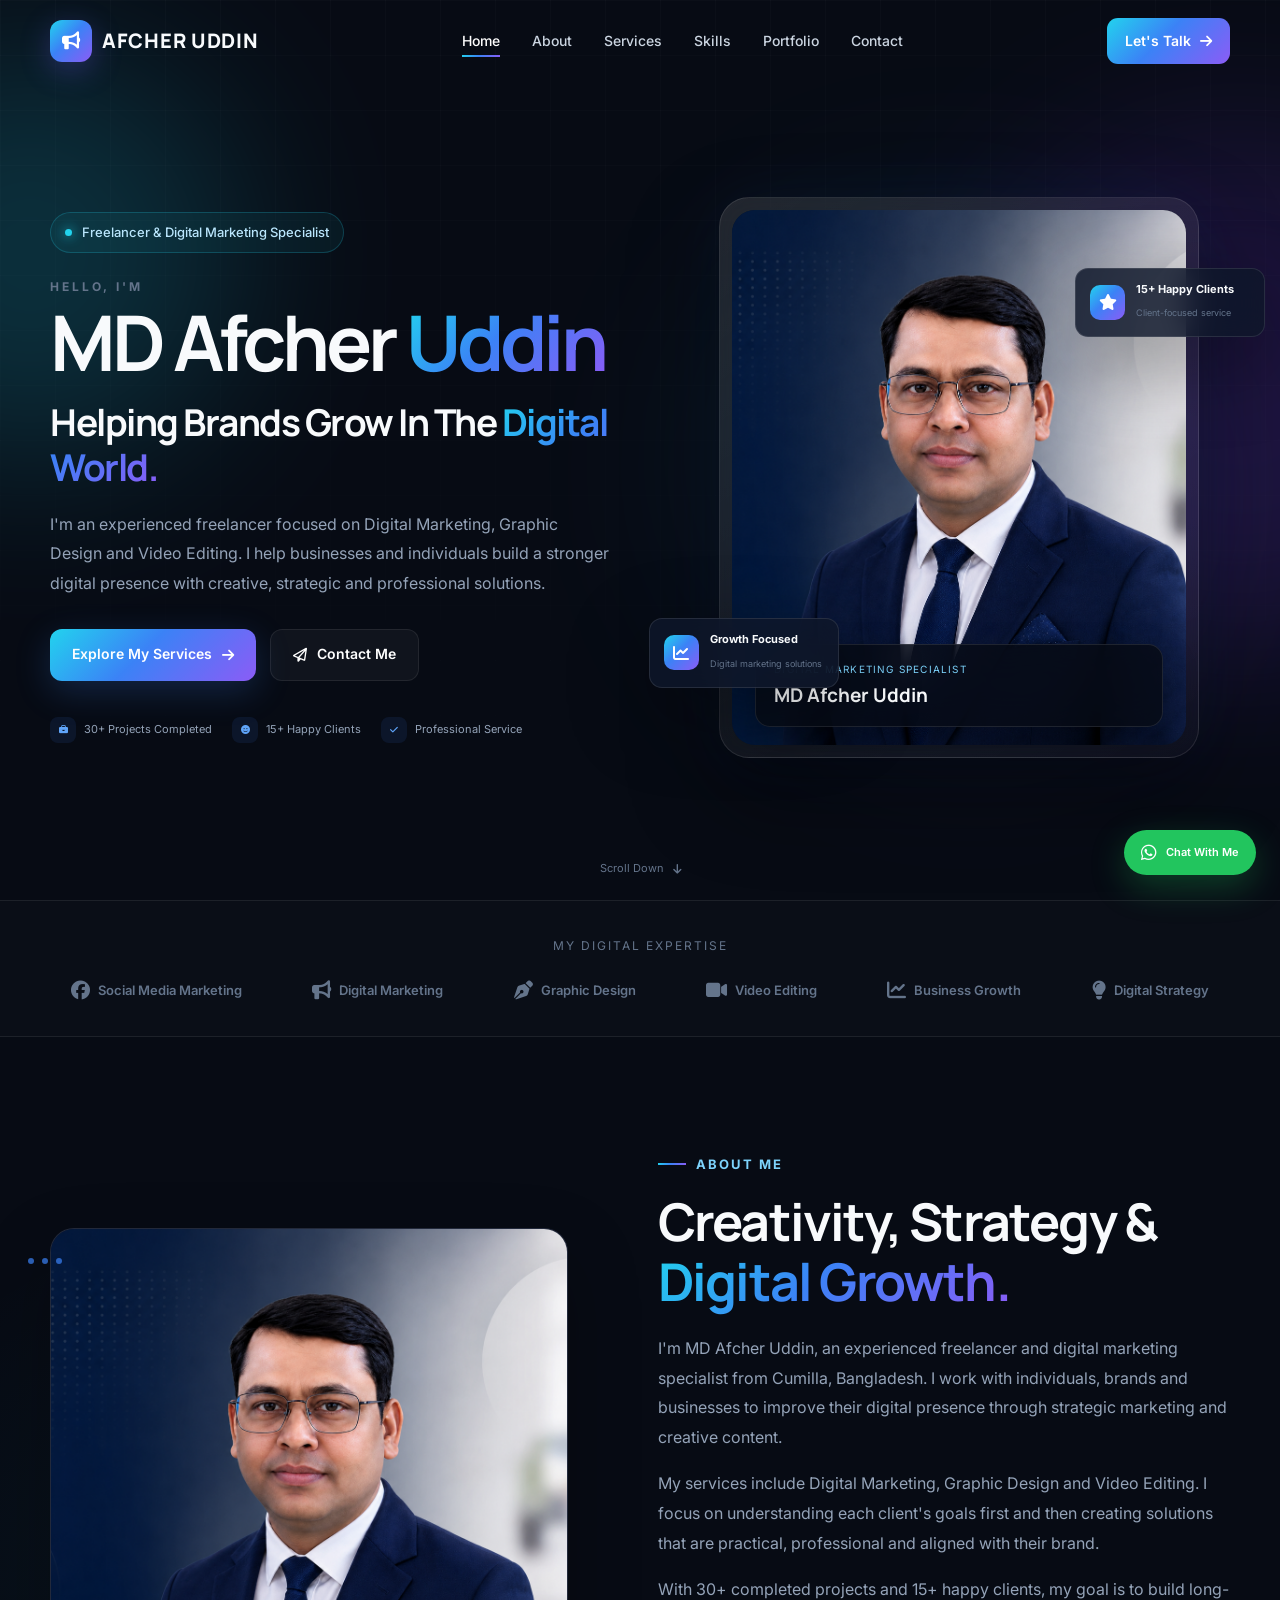
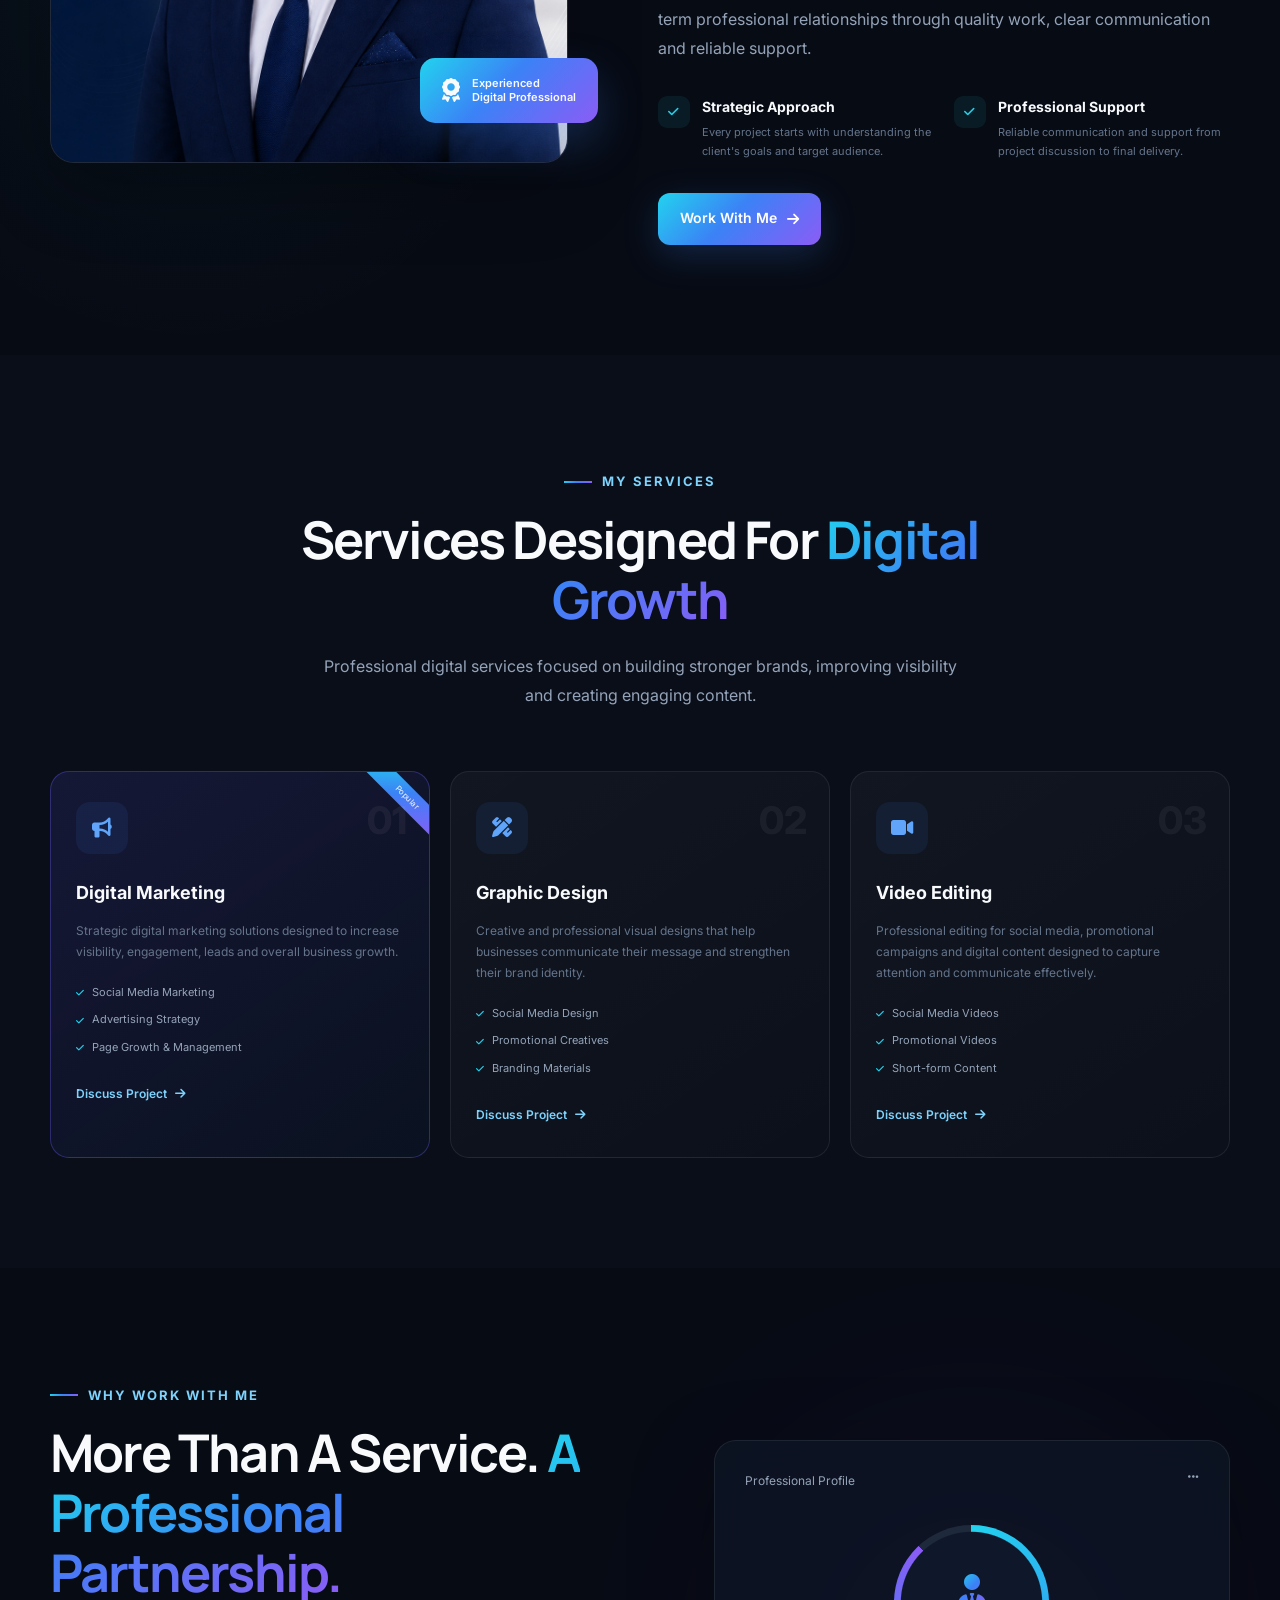
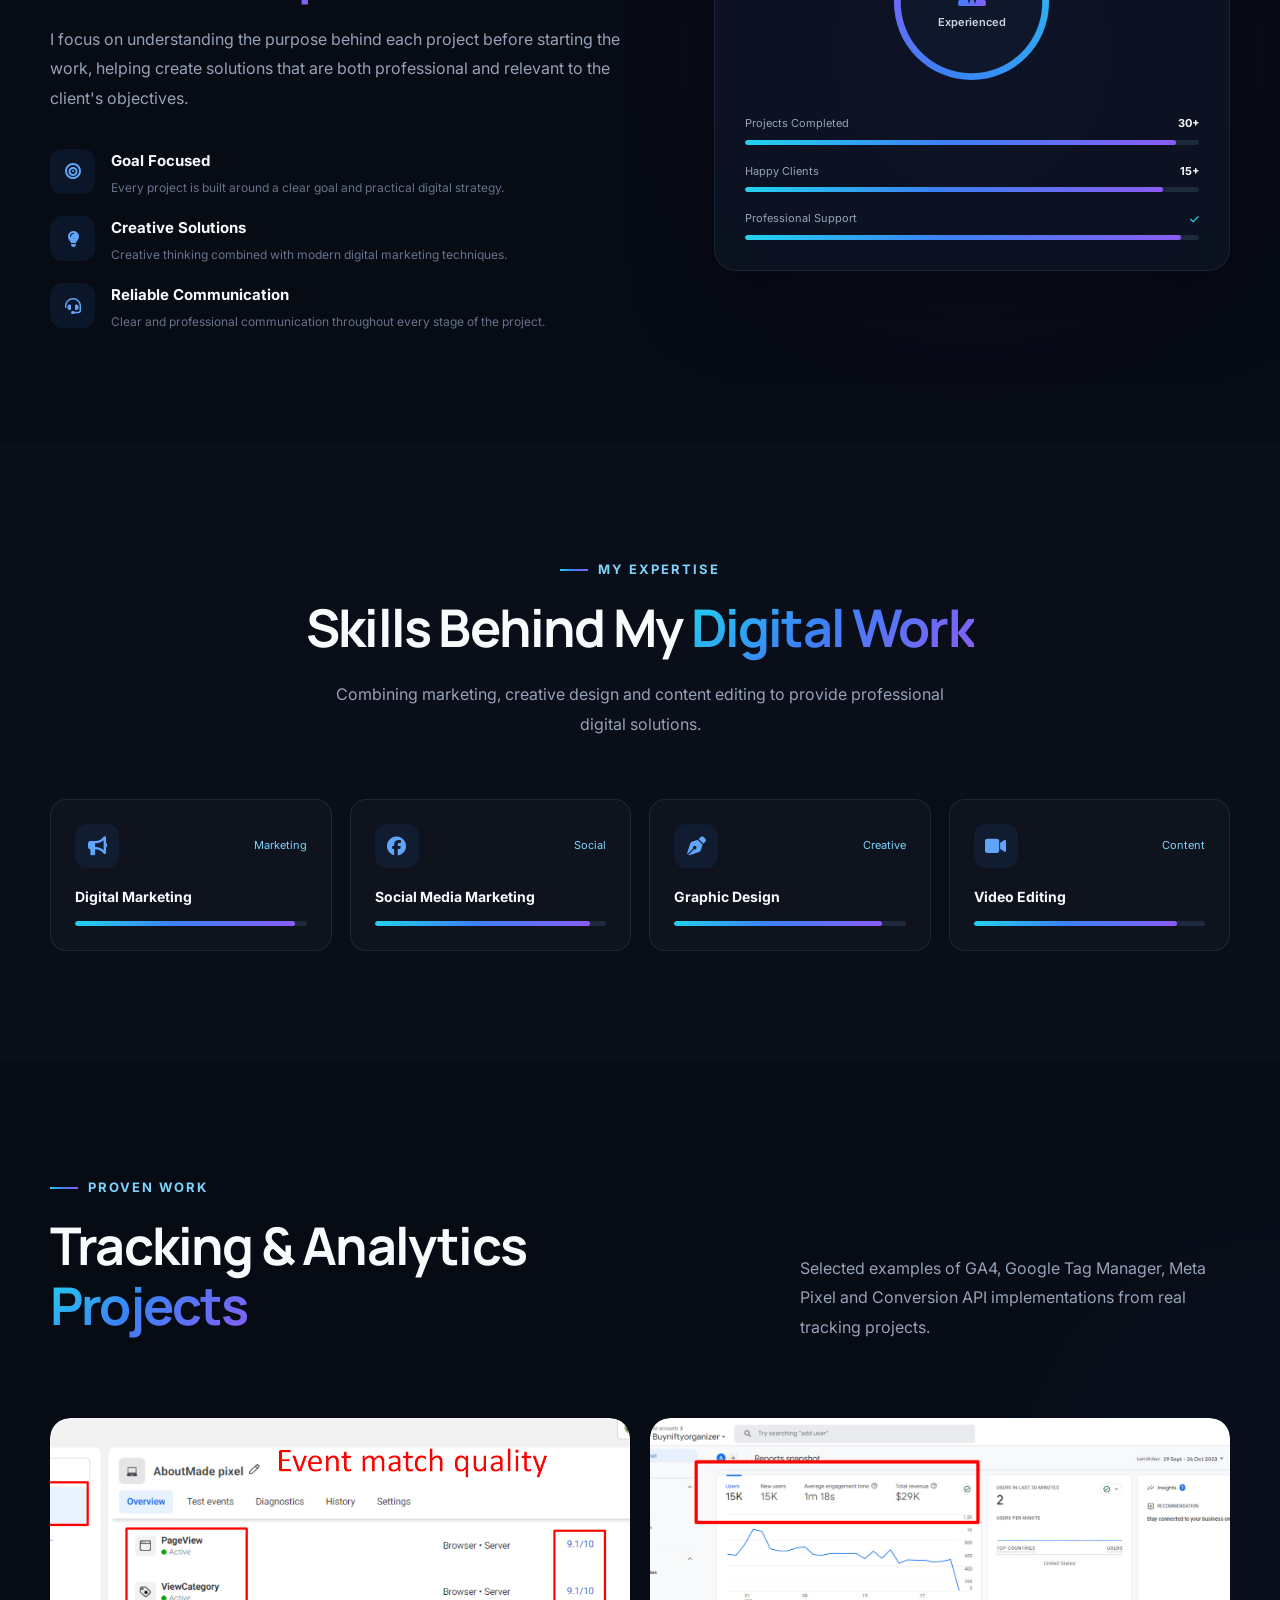
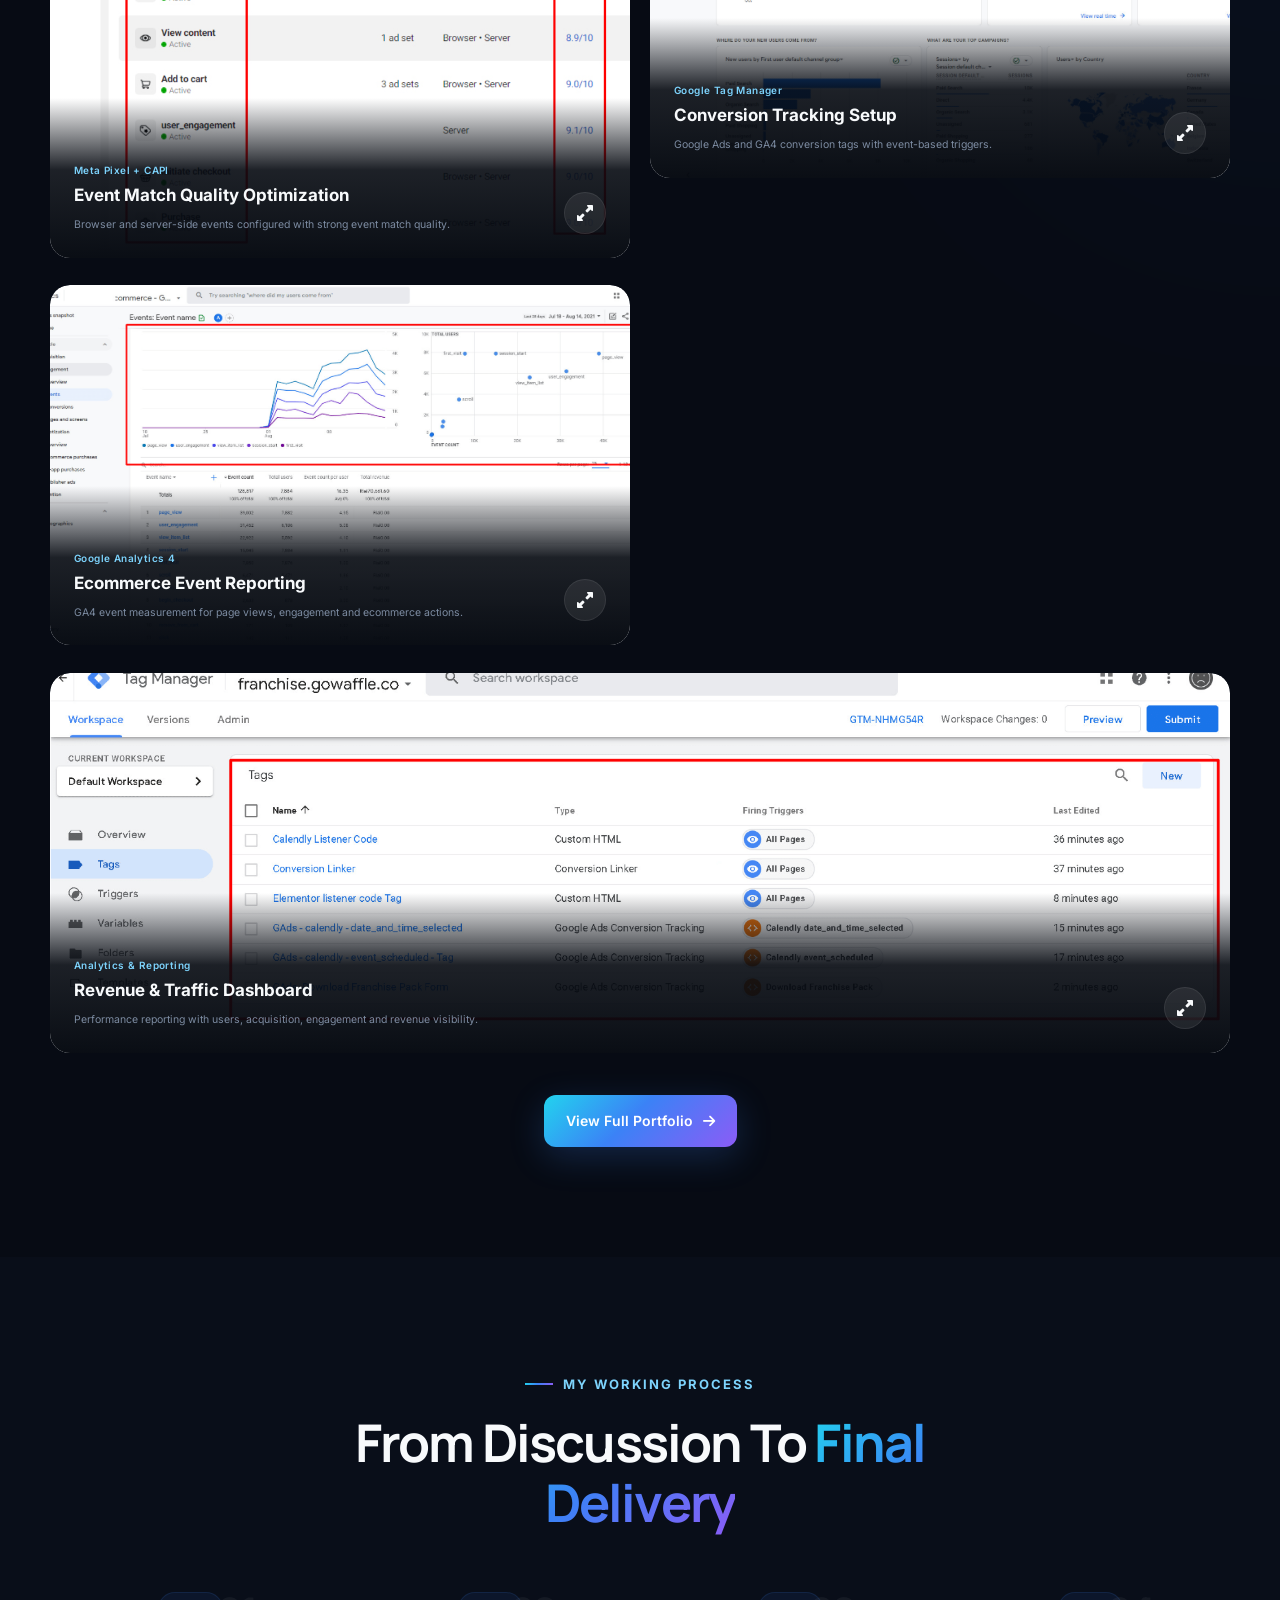
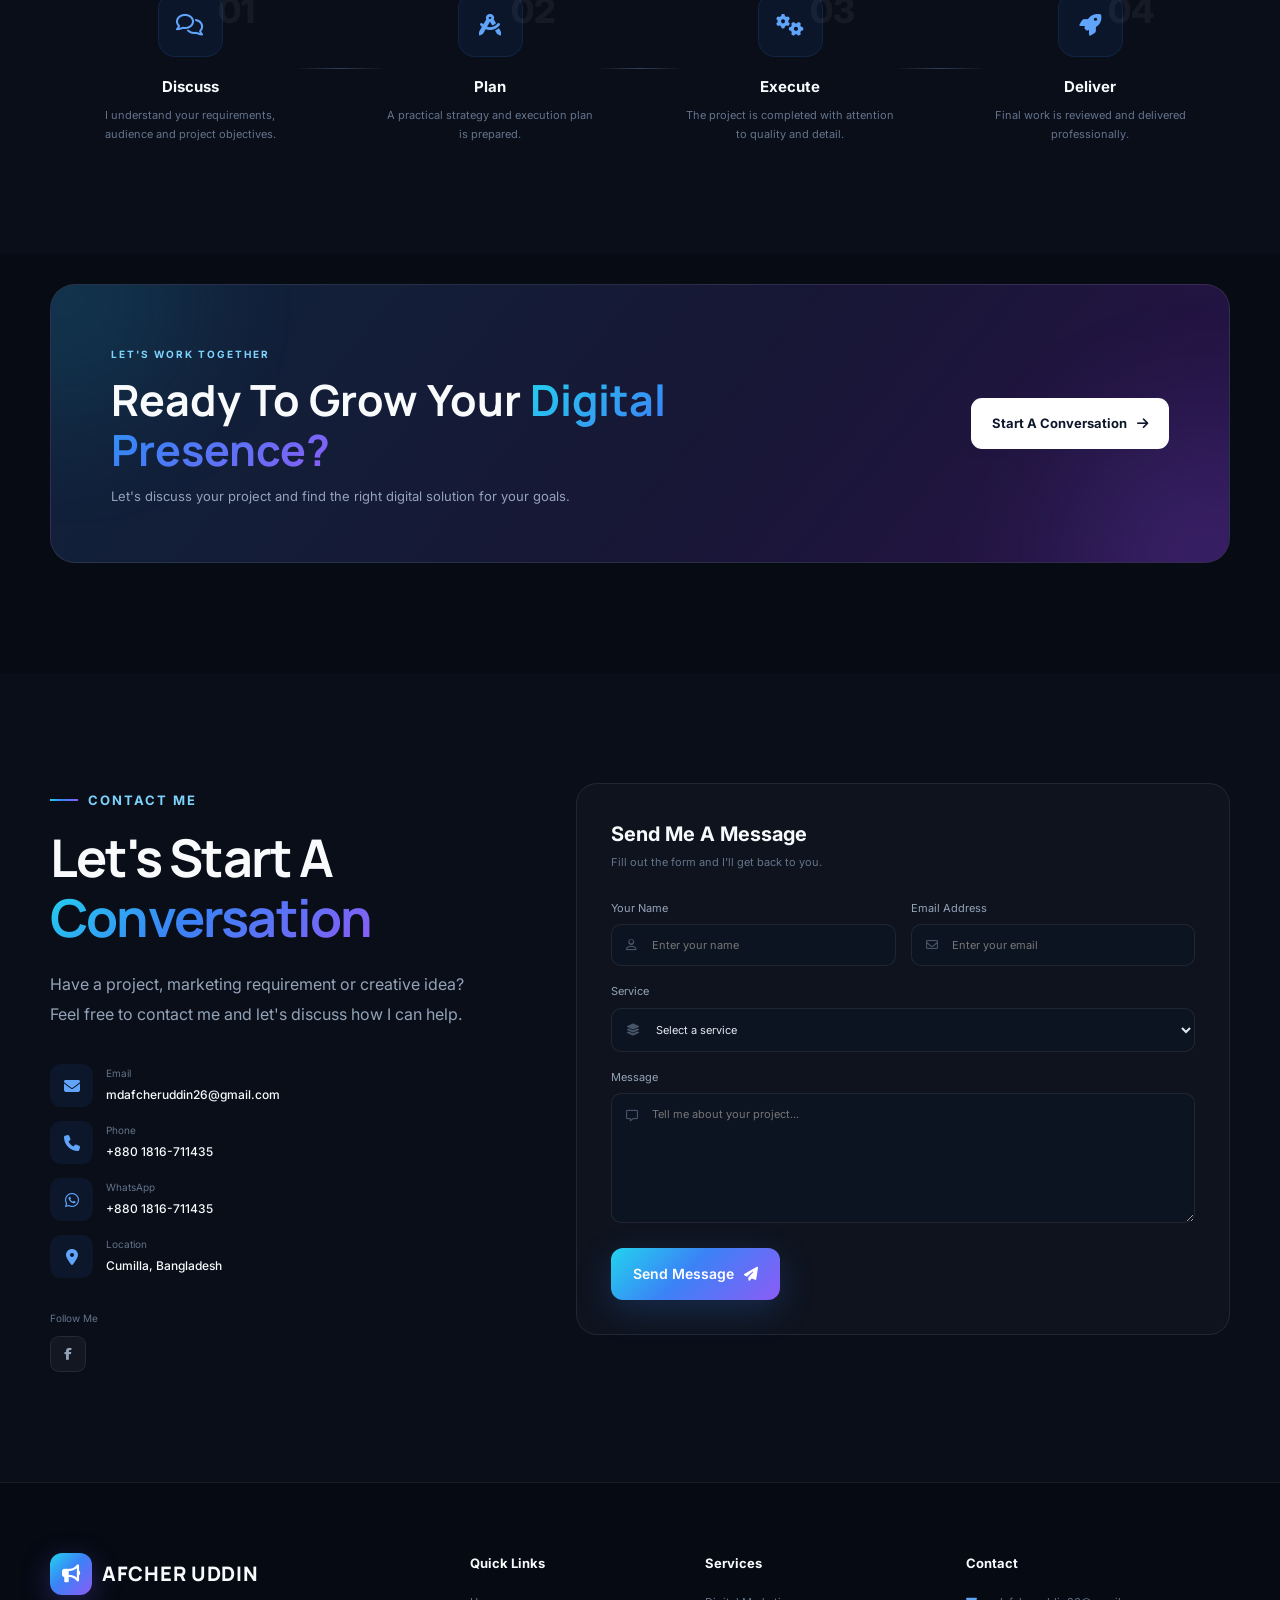
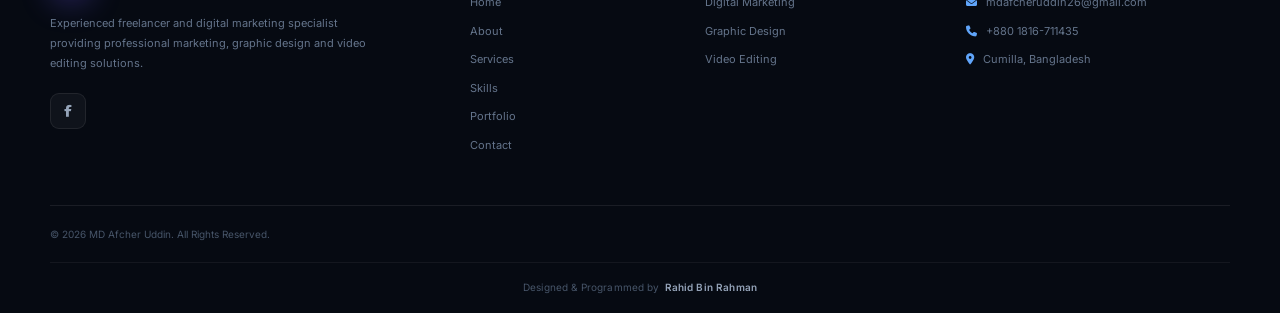
<file: index.html>
<!DOCTYPE html>
<html lang="en">

<head>

    <!-- Google Tag Manager -->
    <script>
    (function(w,d,s,l,i){
        w[l]=w[l]||[];
        w[l].push({'gtm.start': new Date().getTime(),event:'gtm.js'});
        var f=d.getElementsByTagName(s)[0],
        j=d.createElement(s),
        dl=l!='dataLayer'?'&l='+l:'';
        j.async=true;
        j.src='https://www.googletagmanager.com/gtm.js?id='+i+dl;
        f.parentNode.insertBefore(j,f);
    })(window,document,'script','dataLayer','GTM-TC5W5PK8');
    </script>
    <!-- End Google Tag Manager -->

    <meta charset="UTF-8">
    <meta name="viewport" content="width=device-width, initial-scale=1.0">

    <meta name="description"
        content="Official portfolio of MD Afcher Uddin, an experienced freelancer and digital marketing specialist based in Cumilla, Bangladesh.">

    <meta name="keywords"
        content="MD Afcher Uddin, Freelancer, Digital Marketing, Graphic Design, Video Editing, Cumilla Bangladesh">

    <meta name="author" content="MD Afcher Uddin">

    <title>MD Afcher Uddin | Freelancer & Digital Marketing Specialist</title>

    <!-- Font Awesome -->
    <link rel="stylesheet"
        href="https://cdnjs.cloudflare.com/ajax/libs/font-awesome/6.5.2/css/all.min.css">

    <!-- Google Fonts -->
    <link rel="preconnect" href="https://fonts.googleapis.com">
    <link rel="preconnect" href="https://fonts.gstatic.com" crossorigin>

    <link
        href="https://fonts.googleapis.com/css2?family=Inter:wght@400;500;600;700;800&family=Manrope:wght@400;500;600;700;800&display=swap"
        rel="stylesheet">

    <!-- Main CSS -->
    <link rel="stylesheet" href="css/style.css">
</head>

<body>

    <!-- Google Tag Manager (noscript) -->
    <noscript>
        <iframe
            src="https://www.googletagmanager.com/ns.html?id=GTM-TC5W5PK8"
            height="0"
            width="0"
            style="display:none;visibility:hidden">
        </iframe>
    </noscript>
    <!-- End Google Tag Manager (noscript) -->


    <!-- HEADER -->
    <header class="header" id="header">

        <nav class="navbar container">

            <a href="#home" class="logo">

                <span class="logo-icon">
                    <i class="fa-solid fa-bullhorn"></i>
                </span>

                <span class="logo-text">
                    AFCHER UDDIN
                </span>

            </a>

            <ul class="nav-menu" id="navMenu">

                <li>
                    <a href="#home" class="nav-link active">
                        Home
                    </a>
                </li>

                <li>
                    <a href="#about" class="nav-link">
                        About
                    </a>
                </li>

                <li>
                    <a href="#services" class="nav-link">
                        Services
                    </a>
                </li>

                <li>
                    <a href="#skills" class="nav-link">
                        Skills
                    </a>
                </li>

                <li>
                    <a href="portfolio.html" class="nav-link">
                        Portfolio
                    </a>
                </li>

                <li>
                    <a href="#contact" class="nav-link">
                        Contact
                    </a>
                </li>

            </ul>

            <div class="nav-actions">

                <a href="#contact" class="nav-btn">
                    Let's Talk
                    <i class="fa-solid fa-arrow-right"></i>
                </a>

                <button
                    class="menu-toggle"
                    id="menuToggle"
                    aria-label="Open navigation menu">

                    <i class="fa-solid fa-bars"></i>

                </button>

            </div>

        </nav>

    </header>


    <main>

        <!-- HERO -->
        <section class="hero section" id="home">

            <div class="hero-bg">
                <div class="hero-shape shape-one"></div>
                <div class="hero-shape shape-two"></div>
                <div class="hero-grid"></div>
            </div>

            <div class="hero-container container">

                <div class="hero-content">

                    <div class="hero-badge">
                        <span class="badge-dot"></span>
                        Freelancer & Digital Marketing Specialist
                    </div>

                    <p class="hero-intro">
                        HELLO, I'M
                    </p>

                    <h1 class="hero-title">

                        MD Afcher

                        <span class="gradient-text">
                            Uddin
                        </span>

                    </h1>

                    <h2 class="hero-subtitle">

                        Helping Brands Grow In The

                        <span class="gradient-text">
                            Digital World.
                        </span>

                    </h2>

                    <p class="hero-description">
                        I'm an experienced freelancer focused on Digital Marketing,
                        Graphic Design and Video Editing. I help businesses and
                        individuals build a stronger digital presence with creative,
                        strategic and professional solutions.
                    </p>

                    <div class="hero-buttons">

                        <a href="#services" class="primary-btn">

                            Explore My Services

                            <i class="fa-solid fa-arrow-right"></i>

                        </a>

                        <a href="#contact" class="secondary-btn">

                            <i class="fa-regular fa-paper-plane"></i>

                            Contact Me

                        </a>

                    </div>


                    <div class="hero-highlights">

                        <div class="hero-highlight">

                            <span class="highlight-icon">
                                <i class="fa-solid fa-briefcase"></i>
                            </span>

                            <span>
                                30+ Projects Completed
                            </span>

                        </div>


                        <div class="hero-highlight">

                            <span class="highlight-icon">
                                <i class="fa-solid fa-face-smile"></i>
                            </span>

                            <span>
                                15+ Happy Clients
                            </span>

                        </div>


                        <div class="hero-highlight">

                            <span class="highlight-icon">
                                <i class="fa-solid fa-check"></i>
                            </span>

                            <span>
                                Professional Service
                            </span>

                        </div>

                    </div>

                </div>


                <!-- HERO PHOTO -->
                <div class="hero-visual hero-person-visual">

                    <div class="hero-image-glow"></div>

                    <div class="hero-person-card">

                        <div class="hero-photo-frame">

                            <img
                                src="images/afcher-uddin.png"
                                alt="MD Afcher Uddin"
                                class="hero-person-image">

                        </div>

                        <div class="hero-name-card">

                            <span>
                                Digital Marketing Specialist
                            </span>

                            <strong>
                                MD Afcher Uddin
                            </strong>

                        </div>

                    </div>


                    <div class="floating-card floating-card-one">

                        <div class="floating-icon">
                            <i class="fa-solid fa-chart-line"></i>
                        </div>

                        <div>
                            <strong>Growth Focused</strong>
                            <span>Digital marketing solutions</span>
                        </div>

                    </div>


                    <div class="floating-card floating-card-two">

                        <div class="floating-icon">
                            <i class="fa-solid fa-star"></i>
                        </div>

                        <div>
                            <strong>15+ Happy Clients</strong>
                            <span>Client-focused service</span>
                        </div>

                    </div>

                </div>

            </div>


            <a href="#about" class="scroll-down">

                <span>
                    Scroll Down
                </span>

                <i class="fa-solid fa-arrow-down"></i>

            </a>

        </section>


        <!-- EXPERTISE STRIP -->
        <section class="trusted-section">

            <div class="container">

                <p class="trusted-title">
                    My Digital Expertise
                </p>

                <div class="trusted-items">

                    <div class="trusted-item">
                        <i class="fa-brands fa-facebook"></i>
                        <span>Social Media Marketing</span>
                    </div>

                    <div class="trusted-item">
                        <i class="fa-solid fa-bullhorn"></i>
                        <span>Digital Marketing</span>
                    </div>

                    <div class="trusted-item">
                        <i class="fa-solid fa-pen-nib"></i>
                        <span>Graphic Design</span>
                    </div>

                    <div class="trusted-item">
                        <i class="fa-solid fa-video"></i>
                        <span>Video Editing</span>
                    </div>

                    <div class="trusted-item">
                        <i class="fa-solid fa-chart-line"></i>
                        <span>Business Growth</span>
                    </div>

                    <div class="trusted-item">
                        <i class="fa-solid fa-lightbulb"></i>
                        <span>Digital Strategy</span>
                    </div>

                </div>

            </div>

        </section>


        <!-- ABOUT -->
        <section class="about section" id="about">

            <div class="container about-container">

                <div class="about-visual">

                    <div class="about-image-box">

                        <img
                            src="images/afcher-uddin.png"
                            alt="MD Afcher Uddin">

                    </div>


                    <div class="about-experience-card">

                        <i class="fa-solid fa-award"></i>

                        <span>
                            Experienced
                            <br>
                            Digital Professional
                        </span>

                    </div>


                    <div class="about-decoration">
                        <span></span>
                        <span></span>
                        <span></span>
                    </div>

                </div>


                <div class="about-content">

                    <div class="section-label">
                        <span></span>
                        ABOUT ME
                    </div>

                    <h2 class="section-title">

                        Creativity, Strategy &

                        <span>
                            Digital Growth.
                        </span>

                    </h2>

                    <p class="section-description">
                        I'm MD Afcher Uddin, an experienced freelancer and digital
                        marketing specialist from Cumilla, Bangladesh. I work with
                        individuals, brands and businesses to improve their digital
                        presence through strategic marketing and creative content.
                    </p>

                    <p class="section-description">
                        My services include Digital Marketing, Graphic Design and
                        Video Editing. I focus on understanding each client's goals
                        first and then creating solutions that are practical,
                        professional and aligned with their brand.
                    </p>

                    <p class="section-description">
                        With 30+ completed projects and 15+ happy clients, my goal is
                        to build long-term professional relationships through quality
                        work, clear communication and reliable support.
                    </p>


                    <div class="about-features">

                        <div class="about-feature">

                            <div class="feature-check">
                                <i class="fa-solid fa-check"></i>
                            </div>

                            <div>

                                <h4>
                                    Strategic Approach
                                </h4>

                                <p>
                                    Every project starts with understanding the
                                    client's goals and target audience.
                                </p>

                            </div>

                        </div>


                        <div class="about-feature">

                            <div class="feature-check">
                                <i class="fa-solid fa-check"></i>
                            </div>

                            <div>

                                <h4>
                                    Professional Support
                                </h4>

                                <p>
                                    Reliable communication and support from project
                                    discussion to final delivery.
                                </p>

                            </div>

                        </div>

                    </div>


                    <a href="#contact" class="primary-btn">

                        Work With Me

                        <i class="fa-solid fa-arrow-right"></i>

                    </a>

                </div>

            </div>

        </section>


        <!-- SERVICES -->
        <section class="services section" id="services">

            <div class="container">

                <div class="section-heading center">

                    <div class="section-label">
                        <span></span>
                        MY SERVICES
                    </div>

                    <h2 class="section-title">

                        Services Designed For

                        <span>
                            Digital Growth
                        </span>

                    </h2>

                    <p class="section-description">
                        Professional digital services focused on building stronger
                        brands, improving visibility and creating engaging content.
                    </p>

                </div>


                <div class="services-grid">

                    <!-- SERVICE 01 -->
                    <article class="service-card featured">

                        <div class="featured-tag">
                            Popular
                        </div>

                        <div class="service-number">
                            01
                        </div>

                        <div class="service-icon">
                            <i class="fa-solid fa-bullhorn"></i>
                        </div>

                        <h3>
                            Digital Marketing
                        </h3>

                        <p>
                            Strategic digital marketing solutions designed to
                            increase visibility, engagement, leads and overall
                            business growth.
                        </p>

                        <ul>

                            <li>
                                <i class="fa-solid fa-check"></i>
                                Social Media Marketing
                            </li>

                            <li>
                                <i class="fa-solid fa-check"></i>
                                Advertising Strategy
                            </li>

                            <li>
                                <i class="fa-solid fa-check"></i>
                                Page Growth & Management
                            </li>

                        </ul>

                        <a href="#contact" class="service-link">

                            Discuss Project

                            <i class="fa-solid fa-arrow-right"></i>

                        </a>

                    </article>


                    <!-- SERVICE 02 -->
                    <article class="service-card">

                        <div class="service-number">
                            02
                        </div>

                        <div class="service-icon">
                            <i class="fa-solid fa-pen-ruler"></i>
                        </div>

                        <h3>
                            Graphic Design
                        </h3>

                        <p>
                            Creative and professional visual designs that help
                            businesses communicate their message and strengthen
                            their brand identity.
                        </p>

                        <ul>

                            <li>
                                <i class="fa-solid fa-check"></i>
                                Social Media Design
                            </li>

                            <li>
                                <i class="fa-solid fa-check"></i>
                                Promotional Creatives
                            </li>

                            <li>
                                <i class="fa-solid fa-check"></i>
                                Branding Materials
                            </li>

                        </ul>

                        <a href="#contact" class="service-link">

                            Discuss Project

                            <i class="fa-solid fa-arrow-right"></i>

                        </a>

                    </article>


                    <!-- SERVICE 03 -->
                    <article class="service-card">

                        <div class="service-number">
                            03
                        </div>

                        <div class="service-icon">
                            <i class="fa-solid fa-video"></i>
                        </div>

                        <h3>
                            Video Editing
                        </h3>

                        <p>
                            Professional editing for social media, promotional
                            campaigns and digital content designed to capture
                            attention and communicate effectively.
                        </p>

                        <ul>

                            <li>
                                <i class="fa-solid fa-check"></i>
                                Social Media Videos
                            </li>

                            <li>
                                <i class="fa-solid fa-check"></i>
                                Promotional Videos
                            </li>

                            <li>
                                <i class="fa-solid fa-check"></i>
                                Short-form Content
                            </li>

                        </ul>

                        <a href="#contact" class="service-link">

                            Discuss Project

                            <i class="fa-solid fa-arrow-right"></i>

                        </a>

                    </article>

                </div>

            </div>

        </section>


        <!-- WHY WORK WITH ME -->
        <section class="why-us section">

            <div class="container why-container">

                <div class="why-content">

                    <div class="section-label">
                        <span></span>
                        WHY WORK WITH ME
                    </div>

                    <h2 class="section-title">

                        More Than A Service.

                        <span>
                            A Professional Partnership.
                        </span>

                    </h2>

                    <p class="section-description">
                        I focus on understanding the purpose behind each project
                        before starting the work, helping create solutions that are
                        both professional and relevant to the client's objectives.
                    </p>


                    <div class="why-list">

                        <div class="why-item">

                            <div class="why-icon">
                                <i class="fa-solid fa-bullseye"></i>
                            </div>

                            <div>

                                <h4>
                                    Goal Focused
                                </h4>

                                <p>
                                    Every project is built around a clear goal and
                                    practical digital strategy.
                                </p>

                            </div>

                        </div>


                        <div class="why-item">

                            <div class="why-icon">
                                <i class="fa-solid fa-lightbulb"></i>
                            </div>

                            <div>

                                <h4>
                                    Creative Solutions
                                </h4>

                                <p>
                                    Creative thinking combined with modern digital
                                    marketing techniques.
                                </p>

                            </div>

                        </div>


                        <div class="why-item">

                            <div class="why-icon">
                                <i class="fa-solid fa-headset"></i>
                            </div>

                            <div>

                                <h4>
                                    Reliable Communication
                                </h4>

                                <p>
                                    Clear and professional communication throughout
                                    every stage of the project.
                                </p>

                            </div>

                        </div>

                    </div>

                </div>


                <div class="why-visual">

                    <div class="why-main-card">

                        <div class="why-card-top">

                            <span>
                                Professional Profile
                            </span>

                            <i class="fa-solid fa-ellipsis"></i>

                        </div>


                        <div class="professional-circle">

                            <div class="score-circle">

                                <i class="fa-solid fa-user-tie"></i>

                                <span>
                                    Experienced
                                </span>

                            </div>

                        </div>


                        <div class="performance-list">

                            <div class="performance-item">

                                <div class="performance-info">

                                    <span>
                                        Projects Completed
                                    </span>

                                    <strong>
                                        30+
                                    </strong>

                                </div>

                                <div class="progress-bar">
                                    <span style="width: 95%;"></span>
                                </div>

                            </div>


                            <div class="performance-item">

                                <div class="performance-info">

                                    <span>
                                        Happy Clients
                                    </span>

                                    <strong>
                                        15+
                                    </strong>

                                </div>

                                <div class="progress-bar">
                                    <span style="width: 92%;"></span>
                                </div>

                            </div>


                            <div class="performance-item">

                                <div class="performance-info">

                                    <span>
                                        Professional Support
                                    </span>

                                    <i class="fa-solid fa-check"></i>

                                </div>

                                <div class="progress-bar">
                                    <span style="width: 96%;"></span>
                                </div>

                            </div>

                        </div>

                    </div>

                </div>

            </div>

        </section>


        <!-- SKILLS -->
        <section class="skills section" id="skills">

            <div class="container">

                <div class="section-heading center">

                    <div class="section-label">
                        <span></span>
                        MY EXPERTISE
                    </div>

                    <h2 class="section-title">

                        Skills Behind My

                        <span>
                            Digital Work
                        </span>

                    </h2>

                    <p class="section-description">
                        Combining marketing, creative design and content editing to
                        provide professional digital solutions.
                    </p>

                </div>


                <div class="skills-wrapper">

                    <div class="skill-card">

                        <div class="skill-top">

                            <div class="skill-icon">
                                <i class="fa-solid fa-bullhorn"></i>
                            </div>

                            <span>
                                Marketing
                            </span>

                        </div>

                        <h4>
                            Digital Marketing
                        </h4>

                        <div class="skill-progress">
                            <span style="width: 95%;"></span>
                        </div>

                    </div>


                    <div class="skill-card">

                        <div class="skill-top">

                            <div class="skill-icon">
                                <i class="fa-brands fa-facebook"></i>
                            </div>

                            <span>
                                Social
                            </span>

                        </div>

                        <h4>
                            Social Media Marketing
                        </h4>

                        <div class="skill-progress">
                            <span style="width: 93%;"></span>
                        </div>

                    </div>


                    <div class="skill-card">

                        <div class="skill-top">

                            <div class="skill-icon">
                                <i class="fa-solid fa-pen-nib"></i>
                            </div>

                            <span>
                                Creative
                            </span>

                        </div>

                        <h4>
                            Graphic Design
                        </h4>

                        <div class="skill-progress">
                            <span style="width: 90%;"></span>
                        </div>

                    </div>


                    <div class="skill-card">

                        <div class="skill-top">

                            <div class="skill-icon">
                                <i class="fa-solid fa-video"></i>
                            </div>

                            <span>
                                Content
                            </span>

                        </div>

                        <h4>
                            Video Editing
                        </h4>

                        <div class="skill-progress">
                            <span style="width: 88%;"></span>
                        </div>

                    </div>

                </div>

            </div>

        </section>
        <!-- PORTFOLIO -->
        <section class="portfolio section" id="portfolio">
            <div class="container">
                <div class="section-heading portfolio-heading">
                    <div>
                        <div class="section-label"><span></span>PROVEN WORK</div>
                        <h2 class="section-title">Tracking & Analytics <span>Projects</span></h2>
                    </div>
                    <p class="section-description">
                        Selected examples of GA4, Google Tag Manager, Meta Pixel and Conversion API implementations from real tracking projects.
                    </p>
                </div>

                <div class="portfolio-grid portfolio-preview-grid">
                    <article class="portfolio-card portfolio-large proof-card">
                        <button class="portfolio-image proof-open" type="button" data-image="images/meta-event-match-quality.png" data-title="Meta Pixel & CAPI Event Match Quality">
                            <img src="images/meta-event-match-quality.png" alt="Meta Pixel and Conversion API event match quality results" loading="lazy">
                            <div class="portfolio-overlay"><div><span>Meta Pixel + CAPI</span><h3>Event Match Quality Optimization</h3><p>Browser and server-side events configured with strong event match quality.</p></div><i class="fa-solid fa-up-right-and-down-left-from-center"></i></div>
                        </button>
                    </article>

                    <article class="portfolio-card proof-card">
                        <button class="portfolio-image proof-open" type="button" data-image="images/gtm-conversion-tags.png" data-title="Google Tag Manager Conversion Tracking">
                            <img src="images/gtm-conversion-tags.png" alt="Google Tag Manager conversion tracking tags" loading="lazy">
                            <div class="portfolio-overlay"><div><span>Google Tag Manager</span><h3>Conversion Tracking Setup</h3><p>Google Ads and GA4 conversion tags with event-based triggers.</p></div><i class="fa-solid fa-up-right-and-down-left-from-center"></i></div>
                        </button>
                    </article>

                    <article class="portfolio-card proof-card">
                        <button class="portfolio-image proof-open" type="button" data-image="images/ga4-events-report.png" data-title="GA4 Ecommerce Event Reporting">
                            <img src="images/ga4-events-report.png" alt="Google Analytics 4 ecommerce event report" loading="lazy">
                            <div class="portfolio-overlay"><div><span>Google Analytics 4</span><h3>Ecommerce Event Reporting</h3><p>GA4 event measurement for page views, engagement and ecommerce actions.</p></div><i class="fa-solid fa-up-right-and-down-left-from-center"></i></div>
                        </button>
                    </article>

                    <article class="portfolio-card portfolio-wide proof-card">
                        <button class="portfolio-image proof-open" type="button" data-image="images/ga4-revenue-report.png" data-title="GA4 Revenue & Traffic Reporting">
                            <img src="images/ga4-revenue-report.png" alt="GA4 revenue and traffic performance dashboard" loading="lazy">
                            <div class="portfolio-overlay"><div><span>Analytics & Reporting</span><h3>Revenue & Traffic Dashboard</h3><p>Performance reporting with users, acquisition, engagement and revenue visibility.</p></div><i class="fa-solid fa-up-right-and-down-left-from-center"></i></div>
                        </button>
                    </article>
                </div>

                <div class="portfolio-button">
                    <a href="portfolio.html" class="primary-btn">View Full Portfolio <i class="fa-solid fa-arrow-right"></i></a>
                </div>
            </div>
        </section>

        <!-- PROCESS -->
        <section class="process section">

            <div class="container">

                <div class="section-heading center">

                    <div class="section-label">
                        <span></span>
                        MY WORKING PROCESS
                    </div>

                    <h2 class="section-title">

                        From Discussion To

                        <span>
                            Final Delivery
                        </span>

                    </h2>

                </div>


                <div class="process-grid">

                    <div class="process-card">

                        <span class="process-number">
                            01
                        </span>

                        <div class="process-icon">
                            <i class="fa-regular fa-comments"></i>
                        </div>

                        <h3>
                            Discuss
                        </h3>

                        <p>
                            I understand your requirements, audience and project
                            objectives.
                        </p>

                    </div>


                    <div class="process-line"></div>


                    <div class="process-card">

                        <span class="process-number">
                            02
                        </span>

                        <div class="process-icon">
                            <i class="fa-solid fa-compass-drafting"></i>
                        </div>

                        <h3>
                            Plan
                        </h3>

                        <p>
                            A practical strategy and execution plan is prepared.
                        </p>

                    </div>


                    <div class="process-line"></div>


                    <div class="process-card">

                        <span class="process-number">
                            03
                        </span>

                        <div class="process-icon">
                            <i class="fa-solid fa-gears"></i>
                        </div>

                        <h3>
                            Execute
                        </h3>

                        <p>
                            The project is completed with attention to quality
                            and detail.
                        </p>

                    </div>


                    <div class="process-line"></div>


                    <div class="process-card">

                        <span class="process-number">
                            04
                        </span>

                        <div class="process-icon">
                            <i class="fa-solid fa-rocket"></i>
                        </div>

                        <h3>
                            Deliver
                        </h3>

                        <p>
                            Final work is reviewed and delivered professionally.
                        </p>

                    </div>

                </div>

            </div>

        </section>


        <!-- CTA -->
        <section class="cta-section">

            <div class="container">

                <div class="cta-box">

                    <div class="cta-decoration cta-decoration-one"></div>
                    <div class="cta-decoration cta-decoration-two"></div>

                    <div class="cta-content">

                        <span class="cta-small">
                            LET'S WORK TOGETHER
                        </span>

                        <h2>

                            Ready To Grow Your

                            <span>
                                Digital Presence?
                            </span>

                        </h2>

                        <p>
                            Let's discuss your project and find the right digital
                            solution for your goals.
                        </p>

                    </div>


                    <a href="#contact" class="cta-btn">

                        Start A Conversation

                        <i class="fa-solid fa-arrow-right"></i>

                    </a>

                </div>

            </div>

        </section>


        <!-- CONTACT -->
        <section class="contact section" id="contact">

            <div class="container contact-container">

                <div class="contact-info">

                    <div class="section-label">
                        <span></span>
                        CONTACT ME
                    </div>

                    <h2 class="section-title">

                        Let's Start A

                        <span>
                            Conversation
                        </span>

                    </h2>

                    <p class="section-description">
                        Have a project, marketing requirement or creative idea?
                        Feel free to contact me and let's discuss how I can help.
                    </p>


                    <div class="contact-details">

                        <!-- EMAIL -->
                        <a
                            href="mailto:mdafcheruddin26@gmail.com"
                            class="contact-item">

                            <div class="contact-icon">
                                <i class="fa-solid fa-envelope"></i>
                            </div>

                            <div>

                                <span>
                                    Email
                                </span>

                                <strong>
                                    mdafcheruddin26@gmail.com
                                </strong>

                            </div>

                        </a>


                        <!-- PHONE -->
                        <a
                            href="tel:+8801816711435"
                            class="contact-item">

                            <div class="contact-icon">
                                <i class="fa-solid fa-phone"></i>
                            </div>

                            <div>

                                <span>
                                    Phone
                                </span>

                                <strong>
                                    +880 1816-711435
                                </strong>

                            </div>

                        </a>


                        <!-- WHATSAPP -->
                        <a
                            href="https://wa.me/8801816711435"
                            target="_blank"
                            rel="noopener noreferrer"
                            class="contact-item">

                            <div class="contact-icon">
                                <i class="fa-brands fa-whatsapp"></i>
                            </div>

                            <div>

                                <span>
                                    WhatsApp
                                </span>

                                <strong>
                                    +880 1816-711435
                                </strong>

                            </div>

                        </a>


                        <!-- LOCATION -->
                        <div class="contact-item">

                            <div class="contact-icon">
                                <i class="fa-solid fa-location-dot"></i>
                            </div>

                            <div>

                                <span>
                                    Location
                                </span>

                                <strong>
                                    Cumilla, Bangladesh
                                </strong>

                            </div>

                        </div>

                    </div>


                    <!-- SOCIAL -->
                    <div class="contact-social">

                        <span>
                            Follow Me
                        </span>

                        <div class="social-links">

                            <a
                                href="https://www.facebook.com/afcheruddindipu"
                                target="_blank"
                                rel="noopener noreferrer"
                                aria-label="Facebook">

                                <i class="fa-brands fa-facebook-f"></i>

                            </a>

                        </div>

                    </div>

                </div>


                <!-- CONTACT FORM -->
                <div class="contact-form-wrapper">

                    <form
                        class="contact-form"
                        id="contactForm"
                        action="https://formsubmit.co/mdafcheruddin26@gmail.com"
                        method="POST">


                        <!-- FormSubmit Settings -->
                        <input
                            type="hidden"
                            name="_subject"
                            value="New Website Message - MD Afcher Uddin">

                        <input
                            type="hidden"
                            name="_template"
                            value="table">

                        <input
                            type="hidden"
                            name="_captcha"
                            value="false">


                        <div class="form-heading">

                            <h3>
                                Send Me A Message
                            </h3>

                            <p>
                                Fill out the form and I'll get back to you.
                            </p>

                        </div>


                        <div class="form-row">

                            <div class="form-group">

                                <label for="name">
                                    Your Name
                                </label>

                                <div class="input-wrapper">

                                    <i class="fa-regular fa-user"></i>

                                    <input
                                        type="text"
                                        id="name"
                                        name="Name"
                                        placeholder="Enter your name"
                                        required>

                                </div>

                            </div>


                            <div class="form-group">

                                <label for="email">
                                    Email Address
                                </label>

                                <div class="input-wrapper">

                                    <i class="fa-regular fa-envelope"></i>

                                    <input
                                        type="email"
                                        id="email"
                                        name="Email"
                                        placeholder="Enter your email"
                                        required>

                                </div>

                            </div>

                        </div>


                        <div class="form-group">

                            <label for="service">
                                Service
                            </label>

                            <div class="input-wrapper">

                                <i class="fa-solid fa-layer-group"></i>

                                <select
                                    id="service"
                                    name="Service"
                                    required>

                                    <option value="" selected disabled>
                                        Select a service
                                    </option>

                                    <option value="Digital Marketing">
                                        Digital Marketing
                                    </option>

                                    <option value="Graphic Design">
                                        Graphic Design
                                    </option>

                                    <option value="Video Editing">
                                        Video Editing
                                    </option>

                                    <option value="Other">
                                        Other
                                    </option>

                                </select>

                            </div>

                        </div>


                        <div class="form-group">

                            <label for="message">
                                Message
                            </label>

                            <div class="input-wrapper textarea-wrapper">

                                <i class="fa-regular fa-message"></i>

                                <textarea
                                    id="message"
                                    name="Message"
                                    rows="5"
                                    placeholder="Tell me about your project..."
                                    required></textarea>

                            </div>

                        </div>


                        <button
                            type="submit"
                            class="primary-btn form-submit">

                            Send Message

                            <i class="fa-solid fa-paper-plane"></i>

                        </button>

                    </form>

                </div>

            </div>

        </section>

    </main>


    <!-- FOOTER -->
    <footer class="footer">

        <div class="container">

            <div class="footer-main">

                <div class="footer-brand">

                    <a href="#home" class="logo">

                        <span class="logo-icon">
                            <i class="fa-solid fa-bullhorn"></i>
                        </span>

                        <span class="logo-text">
                            AFCHER UDDIN
                        </span>

                    </a>

                    <p>
                        Experienced freelancer and digital marketing specialist
                        providing professional marketing, graphic design and video
                        editing solutions.
                    </p>


                    <div class="footer-social">

                        <a
                            href="https://www.facebook.com/afcheruddindipu"
                            target="_blank"
                            rel="noopener noreferrer"
                            aria-label="Facebook">

                            <i class="fa-brands fa-facebook-f"></i>

                        </a>

                    </div>

                </div>


                <div class="footer-column">

                    <h4>
                        Quick Links
                    </h4>

                    <ul>

                        <li>
                            <a href="#home">
                                Home
                            </a>
                        </li>

                        <li>
                            <a href="#about">
                                About
                            </a>
                        </li>

                        <li>
                            <a href="#services">
                                Services
                            </a>
                        </li>

                        <li>
                            <a href="#skills">
                                Skills
                            </a>
                        </li>

                        <li>
                            <a href="portfolio.html">
                                Portfolio
                            </a>
                        </li>

                        <li>
                            <a href="#contact">
                                Contact
                            </a>
                        </li>

                    </ul>

                </div>


                <div class="footer-column">

                    <h4>
                        Services
                    </h4>

                    <ul>

                        <li>
                            <a href="#services">
                                Digital Marketing
                            </a>
                        </li>

                        <li>
                            <a href="#services">
                                Graphic Design
                            </a>
                        </li>

                        <li>
                            <a href="#services">
                                Video Editing
                            </a>
                        </li>

                    </ul>

                </div>


                <div class="footer-column footer-contact">

                    <h4>
                        Contact
                    </h4>

                    <ul>

                        <li>
                            <i class="fa-solid fa-envelope"></i>
                            mdafcheruddin26@gmail.com
                        </li>

                        <li>
                            <i class="fa-solid fa-phone"></i>
                            +880 1816-711435
                        </li>

                        <li>
                            <i class="fa-solid fa-location-dot"></i>
                            Cumilla, Bangladesh
                        </li>

                    </ul>

                </div>

            </div>


            <div class="footer-bottom">

                <p>

                    &copy;

                    <span id="currentYear"></span>

                    MD Afcher Uddin. All Rights Reserved.

                </p>

            </div>


            <!-- ABSOLUTE LAST WEBSITE CREDIT -->
            <div class="developer-credit">

                <span>
                    Designed &amp; Programmed by
                </span>

                <strong>
                    Rahid Bin Rahman
                </strong>

            </div>

        </div>

    </footer>


    <!-- FLOATING WHATSAPP -->
    <a
        href="https://wa.me/8801816711435"
        target="_blank"
        rel="noopener noreferrer"
        class="whatsapp-btn"
        aria-label="Chat with MD Afcher Uddin on WhatsApp">

        <i class="fa-brands fa-whatsapp"></i>

        <span>
            Chat With Me
        </span>

    </a>


    <!-- BACK TO TOP -->
    <button
        class="back-to-top"
        id="backToTop"
        aria-label="Back to top">

        <i class="fa-solid fa-arrow-up"></i>

    </button>


    <!-- JavaScript -->
    <script src="js/script.js"></script>

</body>

</html>
</file>
<file: css/style.css>
/* =========================================================
   GLOBAL RESET
========================================================= */

* {
    margin: 0;
    padding: 0;
    box-sizing: border-box;
}

html {
    scroll-behavior: smooth;
    scroll-padding-top: 80px;
}

body {
    font-family: "Inter", sans-serif;
    background: #070b14;
    color: #f8fafc;
    line-height: 1.6;
    overflow-x: hidden;
}

body,
button,
input,
textarea,
select {
    font-family: "Inter", sans-serif;
}

img {
    width: 100%;
    display: block;
}

a {
    text-decoration: none;
    color: inherit;
}

ul {
    list-style: none;
}

button,
input,
textarea,
select {
    border: none;
    outline: none;
}

button {
    cursor: pointer;
}

.container {
    width: min(1180px, calc(100% - 40px));
    margin: 0 auto;
}

.section {
    padding: 110px 0;
}

::selection {
    background: #4f46e5;
    color: #ffffff;
}


/* =========================================================
   VARIABLES
========================================================= */

:root {
    --bg: #070b14;
    --bg-soft: #0c1220;
    --bg-card: rgba(17, 24, 39, 0.72);
    --bg-card-solid: #111827;

    --text: #f8fafc;
    --text-soft: #94a3b8;

    --border: rgba(255, 255, 255, 0.08);

    --cyan: #22d3ee;
    --blue: #3b82f6;
    --purple: #8b5cf6;

    --gradient: linear-gradient(
        135deg,
        #22d3ee 0%,
        #3b82f6 45%,
        #8b5cf6 100%
    );

    --shadow: 0 25px 80px rgba(0, 0, 0, 0.35);
}


/* =========================================================
   SCROLLBAR
========================================================= */

::-webkit-scrollbar {
    width: 9px;
}

::-webkit-scrollbar-track {
    background: #070b14;
}

::-webkit-scrollbar-thumb {
    background: linear-gradient(#22d3ee, #8b5cf6);
    border-radius: 30px;
}


/* =========================================================
   HEADER
========================================================= */

.header {
    position: fixed;
    top: 0;
    left: 0;
    width: 100%;
    z-index: 1000;
    transition: 0.3s ease;
}

.header.scrolled {
    background: rgba(7, 11, 20, 0.88);
    backdrop-filter: blur(18px);
    border-bottom: 1px solid var(--border);
}

.navbar {
    height: 82px;
    display: flex;
    align-items: center;
    justify-content: space-between;
}

.logo {
    display: flex;
    align-items: center;
    gap: 10px;
}

.logo-icon {
    width: 42px;
    height: 42px;
    display: grid;
    place-items: center;
    border-radius: 12px;
    background: var(--gradient);
    color: #fff;
    font-size: 18px;
    box-shadow: 0 8px 30px rgba(109, 93, 252, 0.3);
}

.logo-text {
    font-family: "Manrope", sans-serif;
    font-size: 20px;
    font-weight: 800;
    letter-spacing: 0.7px;
    white-space: nowrap;
}

.nav-menu {
    display: flex;
    align-items: center;
    gap: 32px;
}

.nav-link {
    color: #cbd5e1;
    font-size: 14px;
    font-weight: 500;
    transition: 0.3s ease;
    position: relative;
}

.nav-link::after {
    content: "";
    position: absolute;
    left: 0;
    bottom: -8px;
    width: 0;
    height: 2px;
    background: var(--gradient);
    transition: 0.3s ease;
}

.nav-link:hover,
.nav-link.active {
    color: #ffffff;
}

.nav-link:hover::after,
.nav-link.active::after {
    width: 100%;
}

.nav-actions {
    display: flex;
    align-items: center;
    gap: 14px;
}

.nav-btn {
    display: inline-flex;
    align-items: center;
    gap: 9px;
    padding: 12px 18px;
    background: var(--gradient);
    border-radius: 11px;
    color: #fff;
    font-size: 14px;
    font-weight: 600;
    transition: 0.3s ease;
}

.nav-btn:hover {
    transform: translateY(-2px);
    box-shadow: 0 12px 30px rgba(59, 130, 246, 0.25);
}

.menu-toggle {
    display: none;
    width: 42px;
    height: 42px;
    border-radius: 10px;
    background: #111827;
    color: #ffffff;
    font-size: 18px;
}


/* =========================================================
   COMMON
========================================================= */

.section-label {
    display: inline-flex;
    align-items: center;
    gap: 10px;
    color: #7dd3fc;
    font-size: 13px;
    font-weight: 700;
    letter-spacing: 2px;
    margin-bottom: 18px;
}

.section-label span {
    width: 28px;
    height: 2px;
    background: var(--gradient);
}

.section-title {
    max-width: 680px;
    font-family: "Manrope", sans-serif;
    font-size: clamp(35px, 5vw, 52px);
    line-height: 1.15;
    letter-spacing: -1.8px;
    margin-bottom: 22px;
}

.section-title span,
.gradient-text {
    background: var(--gradient);
    -webkit-background-clip: text;
    background-clip: text;
    -webkit-text-fill-color: transparent;
}

.section-description {
    max-width: 650px;
    color: var(--text-soft);
    font-size: 16px;
    line-height: 1.85;
}

.section-heading {
    margin-bottom: 60px;
}

.section-heading.center {
    text-align: center;
}

.section-heading.center .section-label {
    justify-content: center;
}

.section-heading.center .section-title,
.section-heading.center .section-description {
    margin-left: auto;
    margin-right: auto;
}

.primary-btn,
.secondary-btn {
    display: inline-flex;
    align-items: center;
    justify-content: center;
    gap: 10px;
    min-height: 52px;
    padding: 0 22px;
    border-radius: 12px;
    font-size: 14px;
    font-weight: 600;
    transition: 0.3s ease;
}

.primary-btn {
    background: var(--gradient);
    color: #ffffff;
    box-shadow: 0 10px 35px rgba(59, 130, 246, 0.22);
}

.primary-btn:hover {
    transform: translateY(-3px);
    box-shadow: 0 17px 40px rgba(59, 130, 246, 0.32);
}

.secondary-btn {
    background: rgba(255, 255, 255, 0.04);
    color: #ffffff;
    border: 1px solid var(--border);
}

.secondary-btn:hover {
    background: rgba(255, 255, 255, 0.08);
    transform: translateY(-3px);
}


/* =========================================================
   HERO
========================================================= */

.hero {
    min-height: 100vh;
    display: flex;
    align-items: center;
    position: relative;
    padding-top: 135px;
    padding-bottom: 80px;
    overflow: hidden;
}

.hero-bg {
    position: absolute;
    inset: 0;
    pointer-events: none;
}

.hero-shape {
    position: absolute;
    border-radius: 50%;
    filter: blur(90px);
    opacity: 0.18;
}

.shape-one {
    width: 420px;
    height: 420px;
    background: #22d3ee;
    top: 5%;
    left: -180px;
}

.shape-two {
    width: 520px;
    height: 520px;
    background: #7c3aed;
    right: -220px;
    top: 15%;
}

.hero-grid {
    position: absolute;
    inset: 0;
    background-image:
        linear-gradient(
            rgba(255, 255, 255, 0.025) 1px,
            transparent 1px
        ),
        linear-gradient(
            90deg,
            rgba(255, 255, 255, 0.025) 1px,
            transparent 1px
        );
    background-size: 55px 55px;
    mask-image: linear-gradient(
        to bottom,
        rgba(0, 0, 0, 0.8),
        transparent
    );
}

.hero-container {
    position: relative;
    z-index: 2;
    display: grid;
    grid-template-columns: 1.02fr 0.98fr;
    align-items: center;
    gap: 75px;
}

.hero-content {
    position: relative;
    z-index: 5;
}

.hero-badge {
    width: fit-content;
    display: flex;
    align-items: center;
    gap: 10px;
    padding: 9px 14px;
    border-radius: 999px;
    border: 1px solid rgba(34, 211, 238, 0.22);
    background: rgba(34, 211, 238, 0.06);
    color: #bae6fd;
    font-size: 13px;
    font-weight: 500;
    margin-bottom: 24px;
}

.badge-dot {
    width: 7px;
    height: 7px;
    border-radius: 50%;
    background: #22d3ee;
    box-shadow: 0 0 12px #22d3ee;
}

.hero-intro {
    color: #64748b;
    font-size: 12px;
    font-weight: 700;
    letter-spacing: 3px;
    margin-bottom: 8px;
}

.hero-title {
    font-family: "Manrope", sans-serif;
    font-size: clamp(54px, 6vw, 78px);
    line-height: 0.98;
    letter-spacing: -4px;
    margin-bottom: 20px;
}

.hero-title .gradient-text {
    display: inline-block;
}

.hero-subtitle {
    max-width: 620px;
    font-family: "Manrope", sans-serif;
    font-size: clamp(25px, 3vw, 37px);
    line-height: 1.22;
    letter-spacing: -1.5px;
    margin-bottom: 20px;
}

.hero-description {
    max-width: 600px;
    color: var(--text-soft);
    font-size: 16px;
    line-height: 1.85;
    margin-bottom: 30px;
}

.hero-buttons {
    display: flex;
    align-items: center;
    gap: 14px;
    flex-wrap: wrap;
}

.hero-highlights {
    display: flex;
    align-items: center;
    gap: 20px;
    flex-wrap: wrap;
    margin-top: 36px;
}

.hero-highlight {
    display: flex;
    align-items: center;
    gap: 8px;
    color: #94a3b8;
    font-size: 11px;
}

.highlight-icon {
    width: 26px;
    height: 26px;
    display: grid;
    place-items: center;
    border-radius: 8px;
    background: rgba(59, 130, 246, 0.1);
    color: #60a5fa;
    font-size: 9px;
}


/* =========================================================
   HERO PERSON / PHOTO
========================================================= */

.hero-person-visual {
    position: relative;
    min-height: 590px;
    display: flex;
    align-items: center;
    justify-content: center;
}

.hero-image-glow {
    position: absolute;
    width: 500px;
    height: 500px;
    border-radius: 50%;
    background: linear-gradient(
        135deg,
        rgba(34, 211, 238, 0.25),
        rgba(59, 130, 246, 0.15),
        rgba(139, 92, 246, 0.28)
    );
    filter: blur(100px);
    opacity: 0.5;
}

.hero-person-card {
    position: relative;
    z-index: 2;
    width: min(100%, 480px);
    border-radius: 30px;
    padding: 12px;
    background: linear-gradient(
        145deg,
        rgba(255, 255, 255, 0.11),
        rgba(255, 255, 255, 0.025)
    );
    border: 1px solid rgba(255, 255, 255, 0.1);
    box-shadow:
        0 35px 90px rgba(0, 0, 0, 0.45),
        0 0 70px rgba(59, 130, 246, 0.08);
    backdrop-filter: blur(18px);
}

.hero-photo-frame {
    position: relative;
    height: 535px;
    overflow: hidden;
    border-radius: 23px;
    background: #101827;
}

.hero-person-image {
    width: 100%;
    height: 100%;
    object-fit: cover;
    object-position: center top;
    transition: transform 0.5s ease;
}

.hero-person-card:hover .hero-person-image {
    transform: scale(1.025);
}

.hero-name-card {
    position: absolute;
    left: 35px;
    right: 35px;
    bottom: 30px;
    padding: 16px 18px;
    border-radius: 15px;
    background: rgba(7, 11, 20, 0.78);
    border: 1px solid rgba(255, 255, 255, 0.1);
    backdrop-filter: blur(18px);
    box-shadow: 0 15px 35px rgba(0, 0, 0, 0.3);
}

.hero-name-card span {
    display: block;
    color: #7dd3fc;
    font-size: 10px;
    letter-spacing: 1.2px;
    text-transform: uppercase;
    margin-bottom: 3px;
}

.hero-name-card strong {
    font-family: "Manrope", sans-serif;
    font-size: 19px;
}

.floating-card {
    position: absolute;
    z-index: 4;
    display: flex;
    align-items: center;
    gap: 11px;
    min-width: 190px;
    padding: 12px 14px;
    border-radius: 13px;
    border: 1px solid rgba(255, 255, 255, 0.1);
    background: rgba(15, 23, 42, 0.84);
    box-shadow: var(--shadow);
    backdrop-filter: blur(16px);
}

.floating-card-one {
    left: -40px;
    bottom: 85px;
}

.floating-card-two {
    right: -35px;
    top: 85px;
}

.floating-icon {
    flex-shrink: 0;
    width: 35px;
    height: 35px;
    display: grid;
    place-items: center;
    border-radius: 10px;
    background: var(--gradient);
    color: white;
}

.floating-card strong {
    display: block;
    font-size: 11px;
}

.floating-card span {
    color: #64748b;
    font-size: 9px;
}

.scroll-down {
    position: absolute;
    bottom: 22px;
    left: 50%;
    transform: translateX(-50%);
    display: flex;
    align-items: center;
    gap: 9px;
    color: #64748b;
    font-size: 11px;
    z-index: 5;
}

.scroll-down i {
    animation: scrollDown 1.5s infinite;
}

@keyframes scrollDown {
    0%,
    100% {
        transform: translateY(0);
    }

    50% {
        transform: translateY(5px);
    }
}


/* =========================================================
   TRUSTED / EXPERTISE STRIP
========================================================= */

.trusted-section {
    padding: 35px 0;
    border-top: 1px solid var(--border);
    border-bottom: 1px solid var(--border);
    background: rgba(255, 255, 255, 0.012);
}

.trusted-title {
    text-align: center;
    color: #64748b;
    font-size: 12px;
    text-transform: uppercase;
    letter-spacing: 2px;
    margin-bottom: 25px;
}

.trusted-items {
    display: flex;
    align-items: center;
    justify-content: space-around;
    gap: 28px;
    flex-wrap: wrap;
}

.trusted-item {
    display: flex;
    align-items: center;
    gap: 8px;
    color: #64748b;
    transition: 0.3s ease;
}

.trusted-item i {
    font-size: 19px;
}

.trusted-item span {
    font-size: 13px;
    font-weight: 600;
}

.trusted-item:hover {
    color: #cbd5e1;
    transform: translateY(-2px);
}


/* =========================================================
   ABOUT
========================================================= */

.about {
    background:
        radial-gradient(
            circle at 15% 60%,
            rgba(34, 211, 238, 0.04),
            transparent 30%
        );
}

.about-container {
    display: grid;
    grid-template-columns: 0.95fr 1.05fr;
    gap: 90px;
    align-items: center;
}

.about-visual {
    position: relative;
}

.about-image-box {
    height: 535px;
    border-radius: 24px;
    overflow: hidden;
    border: 1px solid var(--border);
    background: #0f172a;
    box-shadow: 0 28px 70px rgba(0, 0, 0, 0.25);
}

.about-image-box img {
    width: 100%;
    height: 100%;
    object-fit: cover;
    object-position: center top;
}

.about-experience-card {
    position: absolute;
    right: -30px;
    bottom: 40px;
    display: flex;
    align-items: center;
    gap: 12px;
    padding: 18px 22px;
    border-radius: 15px;
    background: var(--gradient);
    box-shadow: 0 20px 45px rgba(59, 130, 246, 0.25);
}

.about-experience-card i {
    font-size: 24px;
}

.about-experience-card span {
    font-size: 11px;
    line-height: 1.35;
    font-weight: 600;
}

.about-decoration {
    position: absolute;
    top: 30px;
    left: -22px;
    display: grid;
    grid-template-columns: repeat(3, 6px);
    gap: 8px;
}

.about-decoration span {
    width: 6px;
    height: 6px;
    border-radius: 50%;
    background: #3b82f6;
    opacity: 0.7;
}

.about-content .section-description {
    margin-bottom: 17px;
}

.about-features {
    display: grid;
    grid-template-columns: 1fr 1fr;
    gap: 20px;
    margin: 32px 0;
}

.about-feature {
    display: flex;
    gap: 12px;
}

.feature-check {
    flex-shrink: 0;
    width: 32px;
    height: 32px;
    display: grid;
    place-items: center;
    border-radius: 9px;
    background: rgba(34, 211, 238, 0.08);
    color: #22d3ee;
    font-size: 12px;
}

.about-feature h4 {
    font-size: 14px;
    margin-bottom: 5px;
}

.about-feature p {
    color: #64748b;
    font-size: 11px;
    line-height: 1.7;
}


/* =========================================================
   SERVICES
========================================================= */

.services {
    background: #090e19;
}

.services-grid {
    display: grid;
    grid-template-columns: repeat(3, 1fr);
    gap: 20px;
}

.service-card {
    position: relative;
    padding: 30px 25px;
    border-radius: 19px;
    border: 1px solid var(--border);
    background: linear-gradient(
        145deg,
        rgba(255, 255, 255, 0.035),
        rgba(255, 255, 255, 0.01)
    );
    overflow: hidden;
    transition: 0.35s ease;
}

.service-card:hover {
    transform: translateY(-8px);
    border-color: rgba(96, 165, 250, 0.25);
    box-shadow: 0 25px 60px rgba(0, 0, 0, 0.28);
}

.service-card.featured {
    border-color: rgba(109, 93, 252, 0.35);
    background: linear-gradient(
        145deg,
        rgba(109, 93, 252, 0.13),
        rgba(59, 130, 246, 0.03)
    );
}

.featured-tag {
    position: absolute;
    top: 15px;
    right: -28px;
    width: 100px;
    padding: 4px 0;
    text-align: center;
    background: var(--gradient);
    font-size: 8px;
    transform: rotate(45deg);
}

.service-number {
    position: absolute;
    top: 18px;
    right: 22px;
    color: rgba(255, 255, 255, 0.05);
    font-size: 38px;
    font-weight: 800;
}

.service-icon {
    width: 52px;
    height: 52px;
    display: grid;
    place-items: center;
    border-radius: 14px;
    background: rgba(59, 130, 246, 0.09);
    color: #60a5fa;
    font-size: 20px;
    margin-bottom: 25px;
}

.service-card h3 {
    font-size: 18px;
    margin-bottom: 12px;
}

.service-card > p {
    color: #64748b;
    font-size: 12px;
    line-height: 1.75;
    margin-bottom: 22px;
}

.service-card ul {
    display: grid;
    gap: 10px;
    margin-bottom: 24px;
}

.service-card li {
    display: flex;
    align-items: center;
    gap: 8px;
    color: #94a3b8;
    font-size: 11px;
}

.service-card li i {
    color: #22d3ee;
    font-size: 9px;
}

.service-link {
    display: inline-flex;
    align-items: center;
    gap: 8px;
    color: #7dd3fc;
    font-size: 12px;
    font-weight: 600;
}

.service-link i {
    transition: transform 0.3s ease;
}

.service-link:hover i {
    transform: translateX(4px);
}


/* =========================================================
   WHY WORK WITH ME
========================================================= */

.why-us {
    overflow: hidden;
}

.why-container {
    display: grid;
    grid-template-columns: 1fr 0.9fr;
    gap: 90px;
    align-items: center;
}

.why-list {
    display: grid;
    gap: 18px;
    margin-top: 35px;
}

.why-item {
    display: flex;
    gap: 16px;
}

.why-icon {
    flex-shrink: 0;
    width: 45px;
    height: 45px;
    display: grid;
    place-items: center;
    border-radius: 12px;
    background: rgba(59, 130, 246, 0.09);
    color: #60a5fa;
}

.why-item h4 {
    font-size: 15px;
    margin-bottom: 5px;
}

.why-item p {
    color: #64748b;
    font-size: 12px;
    line-height: 1.7;
}

.why-visual {
    position: relative;
}

.why-visual::before {
    content: "";
    position: absolute;
    width: 400px;
    height: 400px;
    border-radius: 50%;
    background: #7c3aed;
    filter: blur(120px);
    opacity: 0.11;
    left: 50%;
    top: 50%;
    transform: translate(-50%, -50%);
}

.why-main-card {
    position: relative;
    z-index: 2;
    padding: 30px;
    border-radius: 22px;
    border: 1px solid var(--border);
    background: rgba(14, 21, 37, 0.78);
    backdrop-filter: blur(18px);
    box-shadow: var(--shadow);
}

.why-card-top {
    display: flex;
    justify-content: space-between;
    color: #94a3b8;
    font-size: 12px;
}

.professional-circle {
    display: flex;
    justify-content: center;
    padding: 35px 0;
}

.score-circle {
    width: 155px;
    height: 155px;
    border-radius: 50%;
    display: flex;
    align-items: center;
    justify-content: center;
    flex-direction: column;
    text-align: center;
    gap: 8px;
    background:
        radial-gradient(
            circle at center,
            #0f172a 64%,
            transparent 65%
        ),
        conic-gradient(
            #22d3ee 0%,
            #3b82f6 55%,
            #8b5cf6 88%,
            #1e293b 88%
        );
}

.score-circle i {
    font-size: 32px;
    background: var(--gradient);
    -webkit-background-clip: text;
    background-clip: text;
    -webkit-text-fill-color: transparent;
}

.score-circle span {
    color: #cbd5e1;
    font-size: 11px;
    font-weight: 600;
}

.performance-list {
    display: grid;
    gap: 18px;
}

.performance-info {
    display: flex;
    justify-content: space-between;
    align-items: center;
    font-size: 11px;
    margin-bottom: 7px;
}

.performance-info span {
    color: #94a3b8;
}

.performance-info i {
    color: #22d3ee;
    font-size: 10px;
}

.progress-bar,
.skill-progress {
    height: 5px;
    border-radius: 20px;
    background: #1e293b;
    overflow: hidden;
}

.progress-bar span,
.skill-progress span {
    height: 100%;
    display: block;
    border-radius: 20px;
    background: var(--gradient);
}


/* =========================================================
   SKILLS
========================================================= */

.skills {
    background: #090e19;
}

.skills-wrapper {
    display: grid;
    grid-template-columns: repeat(4, 1fr);
    gap: 18px;
}

.skill-card {
    padding: 24px;
    border-radius: 16px;
    border: 1px solid var(--border);
    background: rgba(255, 255, 255, 0.025);
    transition: 0.3s ease;
}

.skill-card:hover {
    transform: translateY(-5px);
    border-color: rgba(34, 211, 238, 0.2);
}

.skill-top {
    display: flex;
    align-items: center;
    justify-content: space-between;
    margin-bottom: 18px;
}

.skill-icon {
    width: 44px;
    height: 44px;
    display: grid;
    place-items: center;
    border-radius: 12px;
    background: rgba(59, 130, 246, 0.08);
    color: #60a5fa;
    font-size: 19px;
}

.skill-top > span {
    color: #7dd3fc;
    font-size: 11px;
}

.skill-card h4 {
    font-size: 14px;
    margin-bottom: 12px;
}


/* =========================================================
   PORTFOLIO
========================================================= */

.portfolio {
    position: relative;
    overflow: hidden;
}

.portfolio::before {
    content: "";
    position: absolute;
    width: 520px;
    height: 520px;
    right: -260px;
    top: 180px;
    border-radius: 50%;
    background: #3b82f6;
    filter: blur(150px);
    opacity: 0.05;
    pointer-events: none;
}

.portfolio-heading {
    position: relative;
    z-index: 2;
    display: flex;
    align-items: flex-end;
    justify-content: space-between;
    gap: 30px;
}

.portfolio-heading .section-description {
    max-width: 430px;
    margin-bottom: 15px;
}

.portfolio-grid {
    position: relative;
    z-index: 2;
    display: grid;
    grid-template-columns: repeat(2, 1fr);
    gap: 20px;
}

.portfolio-card {
    position: relative;
    border-radius: 20px;
    overflow: hidden;
    transition: transform 0.35s ease, box-shadow 0.35s ease;
}

.portfolio-card:hover {
    transform: translateY(-5px);
    box-shadow: 0 24px 60px rgba(0, 0, 0, 0.28);
}

.portfolio-image {
    min-height: 340px;
    position: relative;
    border: 1px solid var(--border);
    border-radius: 20px;
    overflow: hidden;
    background: #0d1421;
}

.portfolio-large .portfolio-image {
    min-height: 430px;
}

.portfolio-wide {
    grid-column: span 2;
}

.portfolio-wide .portfolio-image {
    min-height: 350px;
}

.portfolio-placeholder {
    position: absolute;
    inset: 0;
    display: grid;
    place-items: center;
    background:
        radial-gradient(
            circle at 25% 25%,
            rgba(34, 211, 238, 0.08),
            transparent 28%
        ),
        radial-gradient(
            circle at 80% 70%,
            rgba(139, 92, 246, 0.09),
            transparent 30%
        ),
        linear-gradient(
            135deg,
            #121b2c,
            #0b1220
        );
    color: #334155;
    font-size: 68px;
    transition: 0.45s ease;
}

.portfolio-placeholder::after {
    content: "";
    position: absolute;
    inset: 0;
    background-image:
        linear-gradient(
            rgba(255, 255, 255, 0.018) 1px,
            transparent 1px
        ),
        linear-gradient(
            90deg,
            rgba(255, 255, 255, 0.018) 1px,
            transparent 1px
        );
    background-size: 42px 42px;
}

.portfolio-placeholder i {
    position: relative;
    z-index: 2;
    transition: 0.4s ease;
}

.portfolio-card:hover .portfolio-placeholder {
    transform: scale(1.035);
}

.portfolio-card:hover .portfolio-placeholder i {
    color: #60a5fa;
    transform: translateY(-8px) scale(1.05);
}

.portfolio-overlay {
    position: absolute;
    inset: auto 0 0 0;
    min-height: 155px;
    padding: 58px 24px 24px;
    display: flex;
    align-items: flex-end;
    justify-content: space-between;
    gap: 24px;
    background: linear-gradient(
        to top,
        rgba(5, 9, 16, 0.98) 0%,
        rgba(5, 9, 16, 0.9) 55%,
        transparent 100%
    );
}

.portfolio-overlay > div {
    max-width: 82%;
}

.portfolio-overlay span {
    display: inline-block;
    color: #7dd3fc;
    font-size: 10px;
    font-weight: 600;
    letter-spacing: 0.4px;
    margin-bottom: 4px;
}

.portfolio-overlay h3 {
    font-size: 17px;
    margin-bottom: 7px;
}

.portfolio-overlay p {
    color: #7c8ba1;
    font-size: 10.5px;
    line-height: 1.65;
    max-width: 470px;
}

.portfolio-overlay a {
    flex-shrink: 0;
    width: 42px;
    height: 42px;
    display: grid;
    place-items: center;
    border-radius: 50%;
    background: rgba(255, 255, 255, 0.08);
    border: 1px solid rgba(255, 255, 255, 0.08);
    transition: 0.3s ease;
}

.portfolio-overlay a:hover {
    background: var(--gradient);
    transform: translateY(-4px);
}

.portfolio-button {
    position: relative;
    z-index: 2;
    display: flex;
    justify-content: center;
    margin-top: 35px;
}


/* =========================================================
   PROCESS
========================================================= */

.process {
    background: #090e19;
}

.process-grid {
    display: flex;
    align-items: center;
    justify-content: center;
}

.process-card {
    width: 210px;
    text-align: center;
    position: relative;
}

.process-number {
    position: absolute;
    right: 40px;
    top: -10px;
    color: rgba(255, 255, 255, 0.05);
    font-size: 35px;
    font-weight: 800;
}

.process-icon {
    width: 65px;
    height: 65px;
    display: grid;
    place-items: center;
    margin: 0 auto 18px;
    border-radius: 17px;
    background: rgba(59, 130, 246, 0.08);
    color: #60a5fa;
    font-size: 22px;
    border: 1px solid rgba(59, 130, 246, 0.12);
}

.process-card h3 {
    font-size: 15px;
    margin-bottom: 7px;
}

.process-card p {
    color: #64748b;
    font-size: 11px;
    line-height: 1.7;
}

.process-line {
    width: 90px;
    height: 1px;
    background: linear-gradient(
        90deg,
        transparent,
        #334155,
        transparent
    );
}


/* =========================================================
   CTA
========================================================= */

.cta-section {
    padding: 30px 0 110px;
}

.cta-box {
    position: relative;
    overflow: hidden;
    padding: 55px 60px;
    border-radius: 25px;
    display: flex;
    align-items: center;
    justify-content: space-between;
    gap: 30px;
    background: linear-gradient(
        130deg,
        #10233b,
        #171735 55%,
        #291349
    );
    border: 1px solid rgba(255, 255, 255, 0.09);
}

.cta-decoration {
    position: absolute;
    border-radius: 50%;
    filter: blur(70px);
}

.cta-decoration-one {
    width: 230px;
    height: 230px;
    background: #22d3ee;
    left: -100px;
    top: -100px;
    opacity: 0.12;
}

.cta-decoration-two {
    width: 260px;
    height: 260px;
    background: #8b5cf6;
    right: -100px;
    bottom: -120px;
    opacity: 0.18;
}

.cta-content {
    position: relative;
    z-index: 2;
}

.cta-small {
    color: #7dd3fc;
    font-size: 10px;
    font-weight: 700;
    letter-spacing: 2px;
}

.cta-content h2 {
    max-width: 650px;
    margin: 10px 0 12px;
    font-family: "Manrope", sans-serif;
    font-size: clamp(30px, 4vw, 43px);
    line-height: 1.15;
}

.cta-content h2 span {
    background: var(--gradient);
    -webkit-background-clip: text;
    background-clip: text;
    -webkit-text-fill-color: transparent;
}

.cta-content p {
    color: #94a3b8;
    font-size: 13px;
}

.cta-btn {
    flex-shrink: 0;
    position: relative;
    z-index: 2;
    display: inline-flex;
    align-items: center;
    gap: 10px;
    padding: 15px 21px;
    border-radius: 11px;
    background: #ffffff;
    color: #0f172a;
    font-size: 13px;
    font-weight: 700;
    transition: 0.3s ease;
}

.cta-btn:hover {
    transform: translateY(-3px);
}


/* =========================================================
   CONTACT
========================================================= */

.contact {
    background: #090e19;
}

.contact-container {
    display: grid;
    grid-template-columns: 0.8fr 1.2fr;
    gap: 90px;
    align-items: start;
}

.contact-details {
    display: grid;
    gap: 14px;
    margin-top: 35px;
}

.contact-item {
    display: flex;
    align-items: center;
    gap: 13px;
}

.contact-icon {
    flex-shrink: 0;
    width: 43px;
    height: 43px;
    display: grid;
    place-items: center;
    border-radius: 11px;
    background: rgba(59, 130, 246, 0.08);
    color: #60a5fa;
}

.contact-item span {
    display: block;
    color: #64748b;
    font-size: 10px;
}

.contact-item strong {
    font-size: 12px;
    font-weight: 500;
}

.contact-item:hover strong {
    color: #7dd3fc;
}

.contact-social {
    margin-top: 32px;
}

.contact-social > span {
    display: block;
    color: #64748b;
    font-size: 10px;
    margin-bottom: 10px;
}

.social-links,
.footer-social {
    display: flex;
    gap: 8px;
}

.social-links a,
.footer-social a {
    width: 36px;
    height: 36px;
    display: grid;
    place-items: center;
    border-radius: 9px;
    background: rgba(255, 255, 255, 0.04);
    color: #94a3b8;
    border: 1px solid var(--border);
    font-size: 12px;
    transition: 0.3s ease;
}

.social-links a:hover,
.footer-social a:hover {
    color: white;
    background: var(--gradient);
    transform: translateY(-3px);
}

.contact-form-wrapper {
    padding: 34px;
    border-radius: 21px;
    border: 1px solid var(--border);
    background: rgba(255, 255, 255, 0.025);
}

.form-heading {
    margin-bottom: 28px;
}

.form-heading h3 {
    font-size: 20px;
}

.form-heading p {
    color: #64748b;
    font-size: 11px;
    margin-top: 4px;
}

.form-row {
    display: grid;
    grid-template-columns: 1fr 1fr;
    gap: 15px;
}

.form-group {
    margin-bottom: 17px;
}

.form-group label {
    display: block;
    color: #94a3b8;
    font-size: 11px;
    margin-bottom: 7px;
}

.input-wrapper {
    position: relative;
}

.input-wrapper > i {
    position: absolute;
    left: 15px;
    top: 50%;
    transform: translateY(-50%);
    color: #475569;
    font-size: 12px;
    pointer-events: none;
}

.textarea-wrapper > i {
    top: 17px;
    transform: none;
}

.input-wrapper input,
.input-wrapper select,
.input-wrapper textarea {
    width: 100%;
    background: #0d1421;
    color: #e2e8f0;
    border: 1px solid var(--border);
    border-radius: 10px;
    padding: 13px 14px 13px 40px;
    font-size: 11px;
    transition: 0.3s ease;
}

.input-wrapper textarea {
    resize: vertical;
    min-height: 130px;
}

.input-wrapper input:focus,
.input-wrapper select:focus,
.input-wrapper textarea:focus {
    border-color: rgba(59, 130, 246, 0.6);
    box-shadow: 0 0 0 3px rgba(59, 130, 246, 0.08);
}

.input-wrapper select option {
    background: #111827;
    color: white;
}

.form-submit {
    border: none;
}


/* =========================================================
   FOOTER
========================================================= */

.footer {
    padding: 70px 0 0;
    border-top: 1px solid var(--border);
    background: #060a12;
}

.footer-main {
    display: grid;
    grid-template-columns: 1.4fr 0.7fr 0.8fr 1fr;
    gap: 50px;
}

.footer-brand > p {
    max-width: 320px;
    color: #64748b;
    font-size: 11px;
    line-height: 1.8;
    margin: 19px 0;
}

.footer-column h4 {
    font-size: 13px;
    margin-bottom: 20px;
}

.footer-column ul {
    display: grid;
    gap: 11px;
}

.footer-column li,
.footer-column a {
    color: #64748b;
    font-size: 11px;
    transition: 0.3s ease;
}

.footer-column a:hover {
    color: #ffffff;
}

.footer-contact li {
    display: flex;
    align-items: center;
    gap: 9px;
}

.footer-contact li i {
    color: #60a5fa;
}

.footer-bottom {
    margin-top: 50px;
    padding: 20px 0;
    border-top: 1px solid var(--border);
    display: flex;
    align-items: center;
    justify-content: space-between;
}

.footer-bottom p,
.footer-bottom a {
    color: #475569;
    font-size: 10px;
}

.footer-bottom-links {
    display: flex;
    gap: 20px;
}


/* =========================================================
   DEVELOPER CREDIT
========================================================= */

.developer-credit {
    width: 100%;
    padding: 16px 20px 18px;
    border-top: 1px solid rgba(255, 255, 255, 0.055);
    display: flex;
    align-items: center;
    justify-content: center;
    gap: 5px;
    color: #475569;
    font-size: 10px;
    text-align: center;
    letter-spacing: 0.15px;
}

.developer-credit strong {
    color: #94a3b8;
    font-weight: 600;
    transition: 0.3s ease;
}

.developer-credit:hover strong {
    color: #7dd3fc;
}


/* =========================================================
   WHATSAPP BUTTON
========================================================= */

.whatsapp-btn {
    position: fixed;
    right: 24px;
    bottom: 25px;
    z-index: 900;
    display: flex;
    align-items: center;
    gap: 9px;
    min-height: 45px;
    padding: 0 17px;
    border-radius: 999px;
    background: #22c55e;
    color: #ffffff;
    box-shadow: 0 12px 35px rgba(34, 197, 94, 0.28);
    font-size: 11px;
    font-weight: 600;
    transition: 0.3s ease;
}

.whatsapp-btn i {
    font-size: 18px;
}

.whatsapp-btn:hover {
    transform: translateY(-4px);
}


/* =========================================================
   BACK TO TOP
========================================================= */

.back-to-top {
    position: fixed;
    right: 25px;
    bottom: 83px;
    z-index: 900;
    width: 42px;
    height: 42px;
    display: grid;
    place-items: center;
    border-radius: 11px;
    background: #182133;
    color: #ffffff;
    border: 1px solid var(--border);
    opacity: 0;
    visibility: hidden;
    transform: translateY(15px);
    transition: 0.3s ease;
}

.back-to-top.show {
    opacity: 1;
    visibility: visible;
    transform: translateY(0);
}


/* =========================================================
   JS REVEAL
========================================================= */

.reveal {
    opacity: 0;
    transform: translateY(35px);
    transition:
        opacity 0.7s ease,
        transform 0.7s ease;
}

.reveal.active {
    opacity: 1;
    transform: translateY(0);
}


/* =========================================================
   RESPONSIVE - 1180
========================================================= */

@media (max-width: 1180px) {

    .hero-container {
        gap: 45px;
    }

    .hero-person-card {
        width: min(100%, 445px);
    }

    .floating-card-one {
        left: -15px;
    }

    .floating-card-two {
        right: -10px;
    }
}


/* =========================================================
   RESPONSIVE - 1100
========================================================= */

@media (max-width: 1100px) {

    .nav-menu {
        gap: 22px;
    }

    .logo-text {
        font-size: 17px;
    }

    .services-grid {
        grid-template-columns: repeat(2, 1fr);
    }

    .services-grid .service-card:last-child {
        grid-column: 1 / -1;
        max-width: 560px;
        width: 100%;
        justify-self: center;
    }

    .skills-wrapper {
        grid-template-columns: repeat(2, 1fr);
    }

    .footer-main {
        grid-template-columns: 1.2fr 0.8fr 0.8fr;
    }

    .footer-contact {
        grid-column: 1 / -1;
    }
}


/* =========================================================
   RESPONSIVE - 900
========================================================= */

@media (max-width: 900px) {

    .section {
        padding: 90px 0;
    }

    .nav-menu {
        position: fixed;
        top: 82px;
        right: -100%;
        width: min(320px, 85%);
        height: calc(100vh - 82px);
        padding: 30px;
        flex-direction: column;
        align-items: flex-start;
        gap: 25px;
        background: rgba(7, 11, 20, 0.98);
        border-left: 1px solid var(--border);
        transition: 0.35s ease;
    }

    .nav-menu.active {
        right: 0;
    }

    .nav-link {
        font-size: 15px;
    }

    .nav-btn {
        display: none;
    }

    .menu-toggle {
        display: grid;
        place-items: center;
    }

    .hero {
        padding-top: 125px;
        padding-bottom: 100px;
    }

    .hero-container {
        grid-template-columns: 1fr;
        gap: 65px;
    }

    .hero-content {
        text-align: center;
    }

    .hero-badge {
        margin-left: auto;
        margin-right: auto;
    }

    .hero-intro,
    .hero-description,
    .hero-subtitle {
        margin-left: auto;
        margin-right: auto;
    }

    .hero-buttons,
    .hero-highlights {
        justify-content: center;
    }

    .hero-person-visual {
        min-height: 560px;
        max-width: 590px;
        width: 100%;
        margin: 0 auto;
    }

    .hero-person-card {
        width: min(100%, 460px);
    }

    .about-container {
        grid-template-columns: 1fr;
        gap: 70px;
    }

    .about-visual {
        max-width: 650px;
        width: 100%;
        margin: 0 auto;
    }

    .why-container {
        grid-template-columns: 1fr;
        gap: 60px;
    }

    .why-visual {
        max-width: 600px;
        width: 100%;
        margin: 0 auto;
    }

    .portfolio-heading {
        display: block;
    }

    .portfolio-heading .section-description {
        margin-top: 15px;
    }

    .portfolio-overlay > div {
        max-width: 80%;
    }

    .portfolio-overlay p {
        font-size: 10px;
    }

    .process-grid {
        display: grid;
        grid-template-columns: repeat(2, 1fr);
        gap: 35px;
    }

    .process-card {
        width: auto;
    }

    .process-line {
        display: none;
    }

    .cta-box {
        flex-direction: column;
        align-items: flex-start;
    }

    .contact-container {
        grid-template-columns: 1fr;
        gap: 60px;
    }
}


/* =========================================================
   RESPONSIVE - 680
========================================================= */

@media (max-width: 680px) {

    .container {
        width: min(100% - 28px, 1180px);
    }

    .section {
        padding: 75px 0;
    }

    .navbar {
        height: 72px;
    }

    .nav-menu {
        top: 72px;
        height: calc(100vh - 72px);
    }

    .logo-icon {
        width: 37px;
        height: 37px;
    }

    .logo-text {
        font-size: 15px;
        letter-spacing: 0.2px;
    }

    .hero {
        padding-top: 105px;
    }

    .hero-title {
        font-size: 52px;
        letter-spacing: -3px;
    }

    .hero-subtitle {
        font-size: 27px;
    }

    .hero-description {
        font-size: 14px;
    }

    .hero-highlights {
        gap: 12px;
    }

    .hero-highlight {
        font-size: 9px;
    }

    .hero-person-visual {
        min-height: 500px;
    }

    .hero-person-card {
        width: min(100%, 410px);
    }

    .hero-photo-frame {
        height: 475px;
    }

    .hero-name-card {
        left: 20px;
        right: 20px;
        bottom: 20px;
    }

    .floating-card {
        min-width: auto;
        padding: 10px 12px;
    }

    .floating-card-one {
        left: -5px;
        bottom: 55px;
    }

    .floating-card-two {
        right: -5px;
        top: 50px;
    }

    .floating-card strong {
        font-size: 9px;
    }

    .floating-card span {
        display: none;
    }

    .trusted-items {
        justify-content: center;
    }

    .about-image-box {
        height: 430px;
    }

    .about-experience-card {
        right: 12px;
        bottom: 15px;
    }

    .about-features {
        grid-template-columns: 1fr;
    }

    .services-grid {
        grid-template-columns: 1fr;
    }

    .services-grid .service-card:last-child {
        grid-column: auto;
        max-width: none;
        width: auto;
    }

    .skills-wrapper {
        grid-template-columns: 1fr;
    }

    .portfolio-grid {
        grid-template-columns: 1fr;
    }

    .portfolio-wide {
        grid-column: auto;
    }

    .portfolio-image,
    .portfolio-large .portfolio-image,
    .portfolio-wide .portfolio-image {
        min-height: 330px;
    }

    .portfolio-overlay {
        min-height: 175px;
        padding: 65px 18px 18px;
        gap: 14px;
    }

    .portfolio-overlay > div {
        max-width: calc(100% - 50px);
    }

    .portfolio-overlay h3 {
        font-size: 15px;
    }

    .portfolio-overlay p {
        font-size: 9.5px;
        line-height: 1.55;
    }

    .portfolio-overlay a {
        width: 38px;
        height: 38px;
    }

    .process-grid {
        grid-template-columns: 1fr;
    }

    .cta-box {
        padding: 38px 25px;
    }

    .form-row {
        grid-template-columns: 1fr;
    }

    .contact-form-wrapper {
        padding: 25px 18px;
    }

    .footer-main {
        grid-template-columns: 1fr 1fr;
        gap: 35px;
    }

    .footer-brand {
        grid-column: 1 / -1;
    }

    .footer-contact {
        grid-column: 1 / -1;
    }

    .footer-bottom {
        flex-direction: column;
        align-items: flex-start;
        gap: 10px;
    }

    .developer-credit {
        padding-bottom: 20px;
    }

    .whatsapp-btn span {
        display: none;
    }

    .whatsapp-btn {
        width: 48px;
        height: 48px;
        padding: 0;
        justify-content: center;
    }

    .back-to-top {
        bottom: 85px;
    }
}


/* =========================================================
   RESPONSIVE - 460
========================================================= */

@media (max-width: 460px) {

    .logo-text {
        font-size: 14px;
    }

    .hero-title {
        font-size: 44px;
        letter-spacing: -2.5px;
    }

    .hero-subtitle {
        font-size: 23px;
    }

    .hero-buttons {
        flex-direction: column;
    }

    .hero-buttons a {
        width: 100%;
    }

    .hero-highlights {
        display: grid;
        grid-template-columns: 1fr;
        width: fit-content;
        margin-left: auto;
        margin-right: auto;
        text-align: left;
    }

    .hero-person-visual {
        min-height: 455px;
    }

    .hero-person-card {
        width: 100%;
        padding: 8px;
        border-radius: 22px;
    }

    .hero-photo-frame {
        height: 420px;
        border-radius: 17px;
    }

    .hero-name-card {
        left: 15px;
        right: 15px;
        bottom: 15px;
        padding: 13px 14px;
    }

    .hero-name-card strong {
        font-size: 16px;
    }

    .floating-card-one {
        bottom: 45px;
    }

    .floating-card-two {
        top: 35px;
    }

    .floating-icon {
        width: 30px;
        height: 30px;
        font-size: 11px;
    }

    .about-image-box {
        height: 380px;
    }

    .about-experience-card {
        padding: 13px 16px;
    }

    .section-title {
        font-size: 34px;
    }

    .portfolio-overlay {
        min-height: 190px;
        align-items: flex-end;
    }

    .portfolio-overlay > div {
        max-width: calc(100% - 44px);
    }

    .portfolio-overlay p {
        font-size: 9px;
    }

    .footer-main {
        grid-template-columns: 1fr;
    }

    .footer-brand,
    .footer-contact {
        grid-column: auto;
    }

    .developer-credit {
        flex-wrap: wrap;
        line-height: 1.5;
    }
}

/* =========================================================
   REAL WORK / FULL PORTFOLIO PAGE
========================================================= */
.proof-card .portfolio-image, .full-proof-card button { border: 0; color: inherit; font: inherit; text-align: left; cursor: pointer; width: 100%; }
.proof-card .portfolio-image { padding: 0; background: #0d1421; }
.proof-card .portfolio-image > img { position: absolute; inset: 0; width: 100%; height: 100%; object-fit: cover; object-position: center; transition: transform .45s ease, filter .45s ease; }
.proof-card:hover .portfolio-image > img { transform: scale(1.035); filter: brightness(.86); }
.proof-card .portfolio-overlay > i { flex-shrink: 0; width: 42px; height: 42px; display: grid; place-items: center; border-radius: 50%; background: rgba(255,255,255,.08); border: 1px solid rgba(255,255,255,.08); }
.portfolio-preview-grid .portfolio-image { min-height: 360px; }
.portfolio-preview-grid .portfolio-large .portfolio-image { min-height: 440px; }
.portfolio-preview-grid .portfolio-wide .portfolio-image { min-height: 380px; }

.portfolio-page-main { min-height: 100vh; background: var(--bg); }
.portfolio-page-hero { position: relative; padding: 165px 0 85px; overflow: hidden; border-bottom: 1px solid var(--border); }
.portfolio-page-intro { position: relative; z-index: 2; max-width: 950px; }
.portfolio-page-intro h1 { max-width: 900px; font-family: "Manrope", sans-serif; font-size: clamp(46px,7vw,76px); line-height: 1.04; letter-spacing: -3px; margin-bottom: 22px; }
.portfolio-page-intro p { max-width: 760px; color: var(--text-soft); font-size: 16px; line-height: 1.85; margin-bottom: 30px; }
.portfolio-page-glow { position: absolute; border-radius: 50%; filter: blur(120px); pointer-events:none; }
.portfolio-page-glow.glow-one { width: 440px; height: 440px; background:#22d3ee; opacity:.11; left:-180px; top:20px; }
.portfolio-page-glow.glow-two { width: 520px; height: 520px; background:#8b5cf6; opacity:.12; right:-220px; top:10px; }
.portfolio-gallery-section { background: #090e19; }
.portfolio-filters { display:flex; flex-wrap:wrap; justify-content:center; gap:10px; margin-bottom:38px; }
.portfolio-filter { padding:10px 16px; border-radius:999px; background:rgba(255,255,255,.035); border:1px solid var(--border); color:#94a3b8; font-size:12px; font-weight:600; transition:.3s ease; }
.portfolio-filter:hover, .portfolio-filter.active { color:#fff; background:linear-gradient(135deg,rgba(34,211,238,.16),rgba(59,130,246,.16),rgba(139,92,246,.16)); border-color:rgba(96,165,250,.32); }
.full-portfolio-grid { display:grid; grid-template-columns:repeat(3,1fr); gap:20px; }
.full-proof-card { border:1px solid var(--border); border-radius:18px; overflow:hidden; background:rgba(255,255,255,.025); transition:.35s ease; }
.full-proof-card:hover { transform:translateY(-6px); border-color:rgba(96,165,250,.28); box-shadow:0 24px 60px rgba(0,0,0,.28); }
.full-proof-card.is-hidden { display:none; }
.full-proof-card button { background:transparent; }
.full-proof-image { position:relative; height:225px; background:#0d1421; overflow:hidden; border-bottom:1px solid var(--border); }
.full-proof-image img { width:100%; height:100%; object-fit:cover; object-position:center; transition:transform .45s ease, filter .45s ease; }
.full-proof-card:hover .full-proof-image img { transform:scale(1.04); filter:brightness(.82); }
.proof-zoom { position:absolute; right:14px; top:14px; width:38px; height:38px; display:grid; place-items:center; border-radius:50%; background:rgba(7,11,20,.78); border:1px solid rgba(255,255,255,.12); opacity:0; transform:translateY(-5px); transition:.3s ease; }
.full-proof-card:hover .proof-zoom { opacity:1; transform:translateY(0); }
.full-proof-content { padding:20px; }
.full-proof-content span { color:#7dd3fc; font-size:10px; font-weight:700; letter-spacing:.4px; }
.full-proof-content h2 { font-size:16px; margin:6px 0 8px; }
.full-proof-content p { color:#64748b; font-size:11px; line-height:1.7; }
.portfolio-page-cta { margin-top:55px; padding:34px; border:1px solid var(--border); border-radius:20px; display:flex; align-items:center; justify-content:space-between; gap:25px; background:linear-gradient(135deg,rgba(34,211,238,.055),rgba(139,92,246,.07)); }
.portfolio-page-cta p { font-family:"Manrope",sans-serif; font-size:21px; font-weight:700; }
.compact-footer { padding-top:20px; }

.proof-lightbox { position:fixed; inset:0; z-index:3000; display:grid; place-items:center; padding:35px; background:rgba(2,6,14,.94); backdrop-filter:blur(12px); opacity:0; visibility:hidden; transition:.3s ease; }
.proof-lightbox.open { opacity:1; visibility:visible; }
.proof-lightbox-inner { width:min(1200px,94vw); max-height:88vh; text-align:center; }
.proof-lightbox-inner img { width:100%; max-height:80vh; object-fit:contain; border-radius:14px; border:1px solid rgba(255,255,255,.12); background:#fff; box-shadow:0 30px 90px rgba(0,0,0,.55); }
.proof-lightbox-inner p { margin-top:14px; color:#cbd5e1; font-size:13px; }
.proof-lightbox-close { position:fixed; top:22px; right:25px; width:44px; height:44px; border-radius:50%; background:#111827; border:1px solid var(--border); color:white; font-size:18px; z-index:2; }
body.lightbox-open { overflow:hidden; }

@media (max-width: 1000px) { .full-portfolio-grid { grid-template-columns:repeat(2,1fr); } }
@media (max-width: 680px) { .portfolio-page-hero { padding:125px 0 65px; } .portfolio-page-intro h1 { font-size:44px; letter-spacing:-2px; } .full-portfolio-grid { grid-template-columns:1fr; } .full-proof-image { height:215px; } .portfolio-page-cta { flex-direction:column; align-items:flex-start; } .proof-lightbox { padding:16px; } }
</file>
